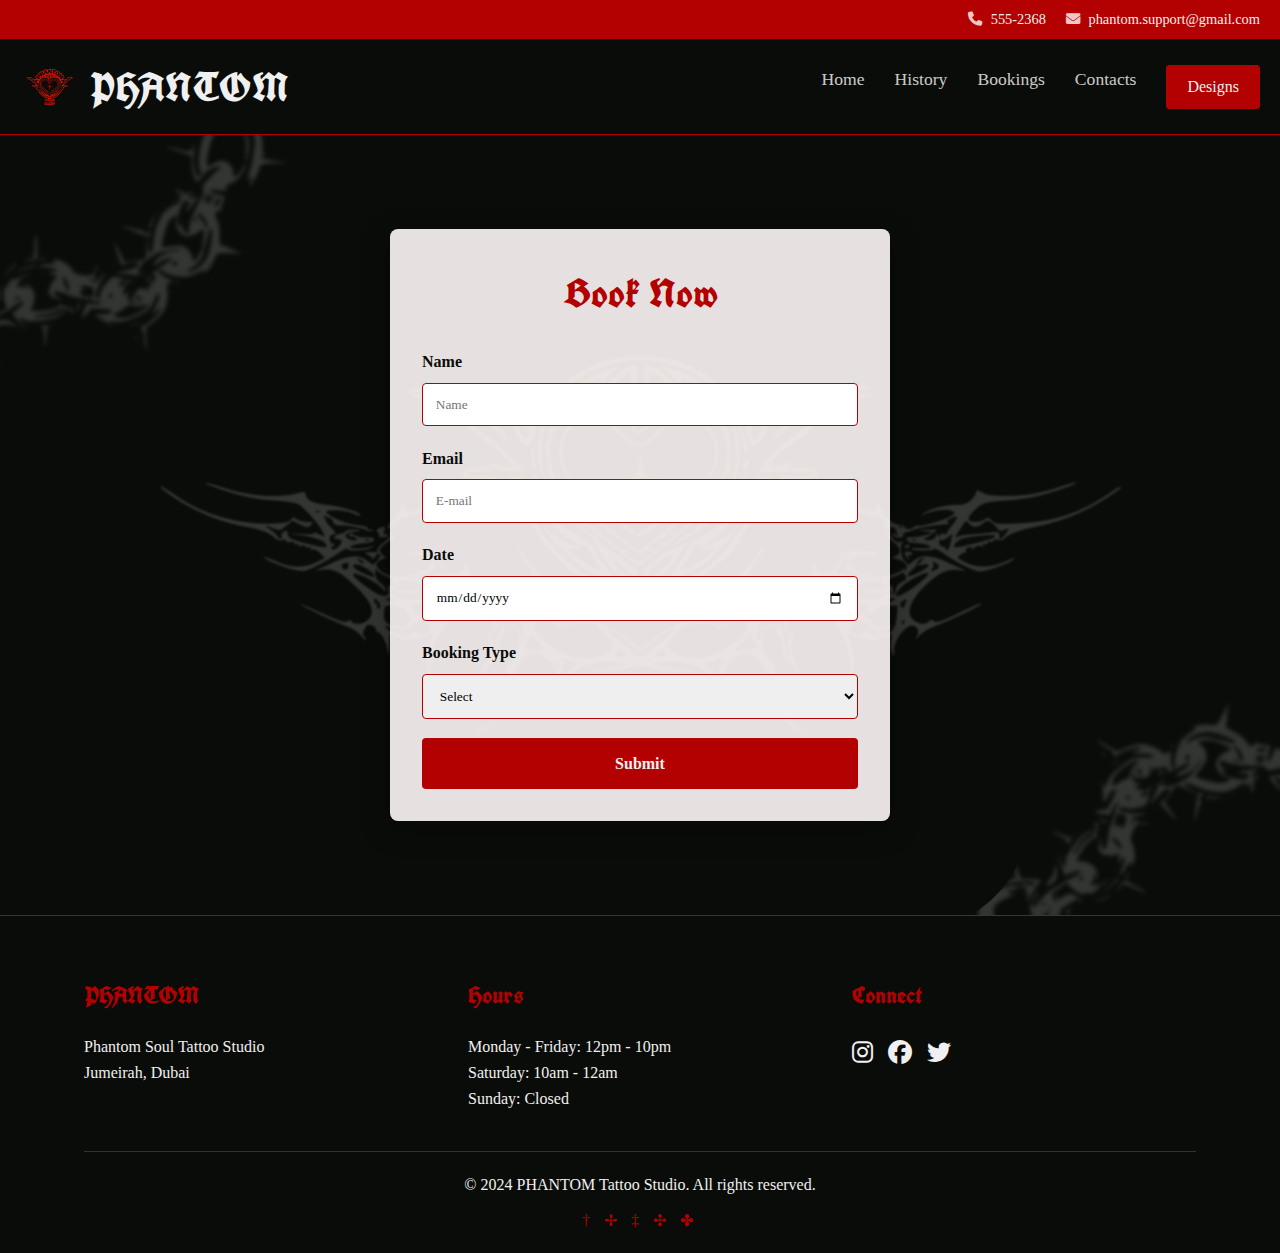
<file: bookings.html>
<!DOCTYPE html>
<html lang="en">

<head>
  <meta charset="UTF-8" />
  <meta http-equiv="X-UA-Compatible" content="IE=edge" />
  <meta name="viewport" content="width=device-width, initial-scale=1.0" />

  <!-- Fonts & Icons -->
  <link rel="preconnect" href="https://fonts.googleapis.com" />
  <link rel="preconnect" href="https://fonts.gstatic.com" crossorigin />
  <link
    href="https://fonts.googleapis.com/css2?family=Inter&family=UnifrakturCook:wght@700&display=swap"
    rel="stylesheet" />
  <link rel="stylesheet"
    href="https://cdnjs.cloudflare.com/ajax/libs/font-awesome/6.7.2/css/all.min.css"
    integrity="sha512-Evv84Mr4kqVGRNSgIGL/F/aIDqQb7xQ2vcrdIwxfjThSH8CSR7PBEakCr51Ck+w+/U6swU2Im1vVX0SVk9ABhg=="
    crossorigin="anonymous" referrerpolicy="no-referrer" />

  <!-- Styles -->
  <link rel="stylesheet" href="phantom.css" />
  <title>Booking Page</title>
</head>

<body class="bookings">
  <header class="header">
    <div class="top-bar">
      <div class="top-bar__content">
        <section class="phone">
          <i class="fa-solid fa-phone icon"></i>
          <span>555-2368</span>
        </section>
        <section class="email">
          <i class="fa-solid fa-envelope icon"></i>
          <span>phantom.support@gmail.com</span>
        </section>
      </div>
    </div>

    <div class="bottom-bar">
      <div class="bottom-bar__content">
        <a href="index.html" class="logo">
          <img class="logo__img" src="images\phantom.svg" alt="logo" />
          <span class="logo__text">PHANTOM</span>
        </a>

        <nav class="nav">
          <ul class="nav__list">
            <li class="nav__item"><a href="index.html" class="nav__link">Home</a></li>
            <li class="nav__item"><a href="history.html" class="nav__link">History</a></li>
            <li class="nav__item"><a href="bookings.html" class="nav__link">Bookings</a></li>
            <li class="nav__item"><a href="contact.html" class="nav__link">Contacts</a></li>
            <li class="nav__item"><a href="design.html" class="btn">Designs</a></li>
          </ul>
        </nav>

        <div class="hamburger">
          <div class="bar"></div>
          <div class="bar"></div>
          <div class="bar"></div>
        </div>
      </div>
    </div>
  </header>

  <div class="booking-page">
    <div class="booking-container">
      <h1>Book Now</h1>
      <form class="booking-form">
        <label for="name">Name</label>
        <input type="text" placeholder="Name" id="name" required />

        <label for="email">Email</label>
        <input type="email" placeholder="E-mail" id="email" required />

        <label for="date">Date</label>
        <input type="date" id="date" required />

        <label for="type">Booking Type</label>
        <select id="type" required>
          <option value="">Select</option>
          <option value="consult">Consultation</option>
          <option value="touchup">Touch up</option>
          <option value="touchup">Tattoo Session</option>
        </select>

        <button type="submit">Submit</button>
      </form>
    </div>
  </div>

  <footer class="footer">
          <div class="container">
              <div class="footer__content">
                  <div class="footer__section">
                      <h3>PHANTOM</h3>
                      <p>Phantom Soul Tattoo Studio<br>Jumeirah, Dubai</p>
                  </div>
                  <div class="footer__section">
                      <h3>Hours</h3>
                      <p>Monday - Friday: 12pm - 10pm<br>Saturday: 10am - 12am<br>Sunday: Closed</p>
                  </div>
                  <div class="footer__section">
                      <h3>Connect</h3>
                      <div class="social-links">
                          <a href="https://youtu.be/j_sxq7_JC98?si=MB3TY4XpnvDqC69j&t=14"><i class="fab fa-instagram"></i></a>
                          <a href="https://youtu.be/j_sxq7_JC98?si=MB3TY4XpnvDqC69j&t=14"><i class="fab fa-facebook"></i></a>
                          <a href="https://youtu.be/j_sxq7_JC98?si=MB3TY4XpnvDqC69j&t=14"><i class="fab fa-twitter"></i></a>
                      </div>
                  </div>
              </div>
              <div class="footer__bottom">
                  <p>&copy; 2024 PHANTOM Tattoo Studio. All rights reserved.</p>
                  <p class="footer-sigil">† ✢ ‡ ✣ ✤</p>
              </div>
          </div>
      </footer>

  <script src="phantom.js" defer></script>
</body>

</html>
</file>
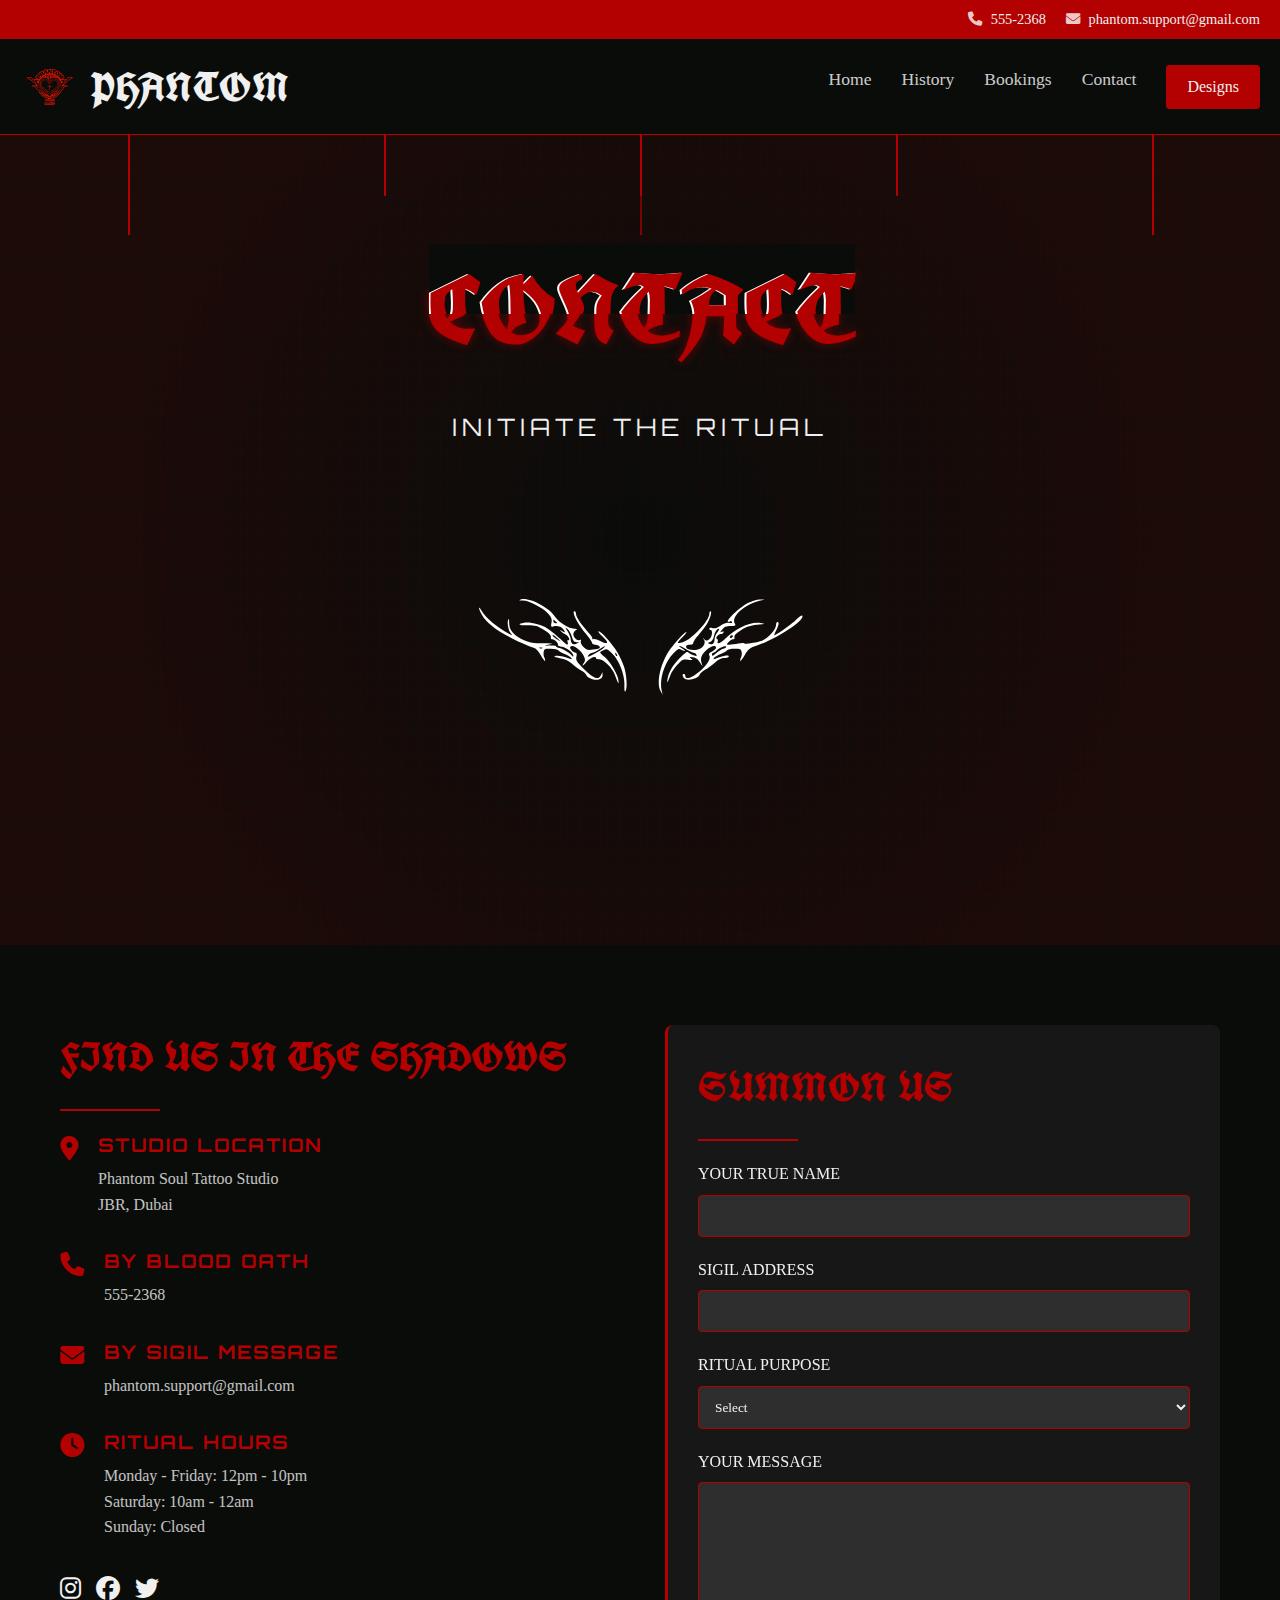
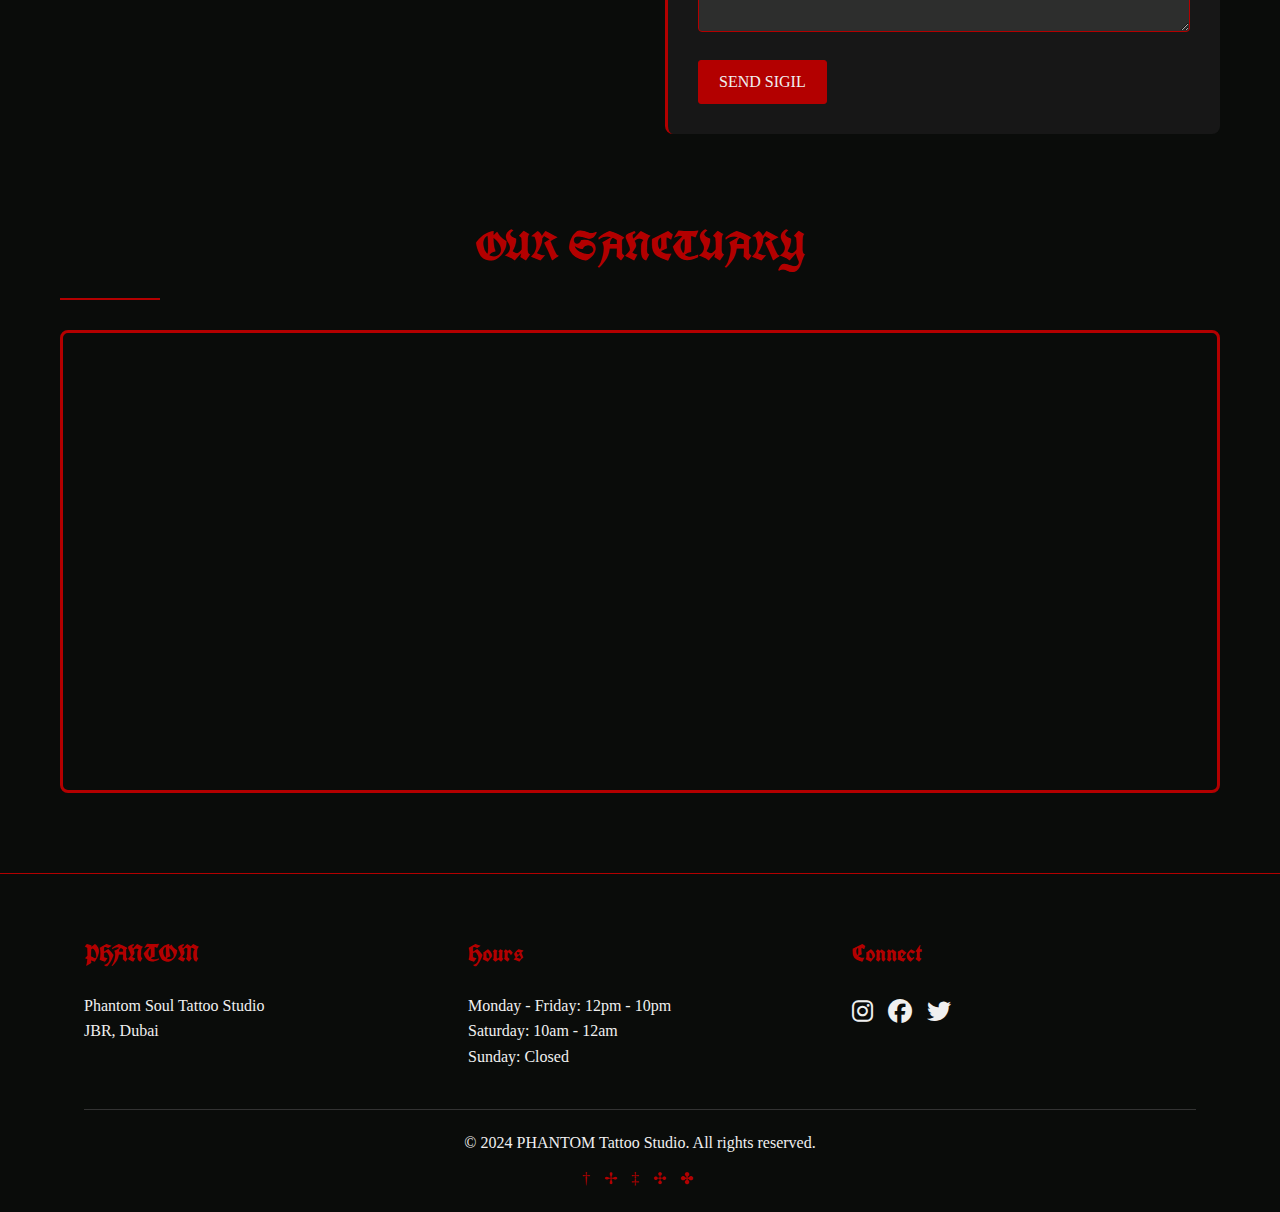
<file: contact.html>
<!DOCTYPE html>
<html lang="en">

<head>
  <meta charset="UTF-8" />
  <meta http-equiv="X-UA-Compatible" content="IE=edge" />
  <meta name="viewport" content="width=device-width, initial-scale=1.0" />

  <!-- Fonts & Icons -->
  <link rel="preconnect" href="https://fonts.googleapis.com" />
  <link rel="preconnect" href="https://fonts.gstatic.com" crossorigin />
  <link
    href="https://fonts.googleapis.com/css2?family=IM+Fell+English:ital@0;1&family=UnifrakturCook:wght@700&family=IM+Fell+English+SC&family=Orbitron:wght@400;700&display=swap"
    rel="stylesheet" />
  <link rel="stylesheet"
    href="https://cdnjs.cloudflare.com/ajax/libs/font-awesome/6.7.2/css/all.min.css"
    integrity="sha512-Evv84Mr4kqVGRNSgIGL/F/aIDqQb7xQ2vcrdIwxfjThSH8CSR7PBEakCr51Ck+w+/U6swU2Im1vVX0SVk9ABhg=="
    crossorigin="anonymous" referrerpolicy="no-referrer" />

  <!-- Styles -->
  <link rel="stylesheet" href="phantom.css" />
  <title>Contact Us | PHANTOM</title>
</head>

<body class="contact-page">
  <header class="header">
    <div class="top-bar">
      <div class="top-bar__content">
        <section class="phone">
          <i class="fa-solid fa-phone icon"></i>
          <span>555-2368</span>
        </section>
        <section class="email">
          <i class="fa-solid fa-envelope icon"></i>
          <span>phantom.support@gmail.com</span>
        </section>
      </div>
    </div>

    <div class="bottom-bar">
      <div class="bottom-bar__content">
        <a href="index.html" class="logo">
          <img class="logo__img" src="images\phantom.svg" alt="logo" />
          <span class="logo__text">PHANTOM</span>
        </a>

        <nav class="nav">
          <ul class="nav__list">
                <li class="nav__item"><a href="index.html" class="nav__link">Home</a></li>
                <li class="nav__item"><a href="history.html" class="nav__link">History</a></li>
                <li class="nav__item"><a href="bookings.html" class="nav__link">Bookings</a></li>
                <li class="nav__item"><a href="contact.html" class="nav__link">Contact</a></li>
                <li class="nav__item"><a href="design.html" class="btn">Designs</a></li>
          </ul>
        </nav>

        <div class="hamburger">
          <div class="bar"></div>
          <div class="bar"></div>
          <div class="bar"></div>
        </div>
      </div>
    </div>
  </header>

  <main>
    <!-- Contact Hero Section -->
    <section class="contact-hero">
      <div class="blood-overlay"></div>
      <div class="blood-drips">
        <div class="drip"></div>
        <div class="drip"></div>
        <div class="drip"></div>
        <div class="drip"></div>
        <div class="drip"></div>
      </div>
      <div class="glitch-container">
        <div class="glitch-text" data-text="CONTACT">CONTACT</div>
        <div class="glitch-effect"></div>
        <div class="glitch-line"></div>
      </div>
      <div class="hero-content">
        <p class="subtitle">INITIATE THE RITUAL</p>
        <div class="sigil-animation"></div>
      </div>
      <div class="cyber-grid-overlay"></div>
    </section>

    <!-- Contact Content Section -->
    <section class="contact-section">
      <div class="contact-container">
        <div class="contact-info">
          <h2>FIND US IN THE SHADOWS</h2>
          <div class="sigil-divider"></div>
          
          <div class="info-item">
            <i class="fas fa-map-marker-alt"></i>
            <div>
              <h3>STUDIO LOCATION</h3>
              <p>Phantom Soul Tattoo Studio<br>JBR, Dubai</p>
            </div>
          </div>
          
          <div class="info-item">
            <i class="fas fa-phone"></i>
            <div>
              <h3>BY BLOOD OATH</h3>
              <p>555-2368</p>
            </div>
          </div>
          
          <div class="info-item">
            <i class="fas fa-envelope"></i>
            <div>
              <h3>BY SIGIL MESSAGE</h3>
              <p>phantom.support@gmail.com</p>
            </div>
          </div>
          
          <div class="info-item">
            <i class="fas fa-clock"></i>
            <div>
              <h3>RITUAL HOURS</h3>
              <p>Monday - Friday: 12pm - 10pm<br>
                 Saturday: 10am - 12am<br>
                 Sunday: Closed</p>
            </div>
          </div>
          
          <div class="social-links">
            <a href="https://youtu.be/j_sxq7_JC98?si=MB3TY4XpnvDqC69j&t=14"><i class="fab fa-instagram"></i></a>
            <a href="https://youtu.be/j_sxq7_JC98?si=MB3TY4XpnvDqC69j&t=14"><i class="fab fa-facebook"></i></a>
            <a href="https://youtu.be/j_sxq7_JC98?si=MB3TY4XpnvDqC69j&t=14"><i class="fab fa-twitter"></i></a>
          </div>
        </div>
        
        <div class="contact-form">
          <h2>SUMMON US</h2>
          <div class="sigil-divider"></div>
          <form>
            <div class="form-group">
              <label for="name">YOUR TRUE NAME</label>
              <input type="text" id="name" required>
            </div>
            
            <div class="form-group">
              <label for="email">SIGIL ADDRESS</label>
              <input type="email" id="email" required>
            </div>
            
            <div class="form-group">
              <label for="subject">RITUAL PURPOSE</label>
              <select id="subject" required>
                <option value="">Select</option>
                <option value="consult">Consultation</option>
                <option value="touchup">Touch up</option>
                <option value="tattoo">Tattoo Session</option>
                <option value="other">Other Inquiry</option>
              </select>
            </div>
            
            <div class="form-group">
              <label for="message">YOUR MESSAGE</label>
              <textarea id="message" rows="5" required></textarea>
            </div>
            
            <button type="submit" class="btn">SEND SIGIL</button>
          </form>
        </div>
      </div>
    </section>
    
    <!-- Map Section -->
    <section class="map-section">
      <div class="map-container">
        <h2>OUR SANCTUARY</h2>
        <div class="sigil-divider"></div>
        <div class="map-wrapper">
          <!-- Embedded Google Map -->
          <iframe src="https://www.google.com/maps/embed?pb=!1m18!1m12!1m3!1d3608.963258880921!2d55.13899731501099!3d25.23575898387889!2m3!1f0!2f0!3f0!3m2!1i1024!2i768!4f13.1!3m3!1m2!1s0x3e5f43348a67e24b%3A0xff45e502e1ceb7e2!2sJBR%2C%20Dubai!5e0!3m2!1sen!2sae!4v1620000000000!5m2!1sen!2sae" 
                  width="100%" 
                  height="450" 
                  style="border:0;" 
                  allowfullscreen="" 
                  loading="lazy"></iframe>
        </div>
      </div>
    </section>
  </main>

  <footer class="footer">
    <div class="container">
      <div class="footer__content">
        <div class="footer__section">
          <h3>PHANTOM</h3>
          <p>Phantom Soul Tattoo Studio<br>JBR, Dubai</p>
        </div>
        <div class="footer__section">
          <h3>Hours</h3>
          <p>Monday - Friday: 12pm - 10pm<br>Saturday: 10am - 12am<br>Sunday: Closed</p>
        </div>
        <div class="footer__section">
          <h3>Connect</h3>
          <div class="social-links">
            <a href="https://youtu.be/j_sxq7_JC98?si=MB3TY4XpnvDqC69j&t=14"><i class="fab fa-instagram"></i></a>
            <a href="https://youtu.be/j_sxq7_JC98?si=MB3TY4XpnvDqC69j&t=14"><i class="fab fa-facebook"></i></a>
            <a href="https://youtu.be/j_sxq7_JC98?si=MB3TY4XpnvDqC69j&t=14"><i class="fab fa-twitter"></i></a>
          </div>
        </div>
      </div>
      <div class="footer__bottom">
        <p>&copy; 2024 PHANTOM Tattoo Studio. All rights reserved.</p>
        <p class="footer-sigil">† ✢ ‡ ✣ ✤</p>
      </div>
    </div>
  </footer>

  <script src="phantom.js" defer></script>
</body>

</html>
</file>
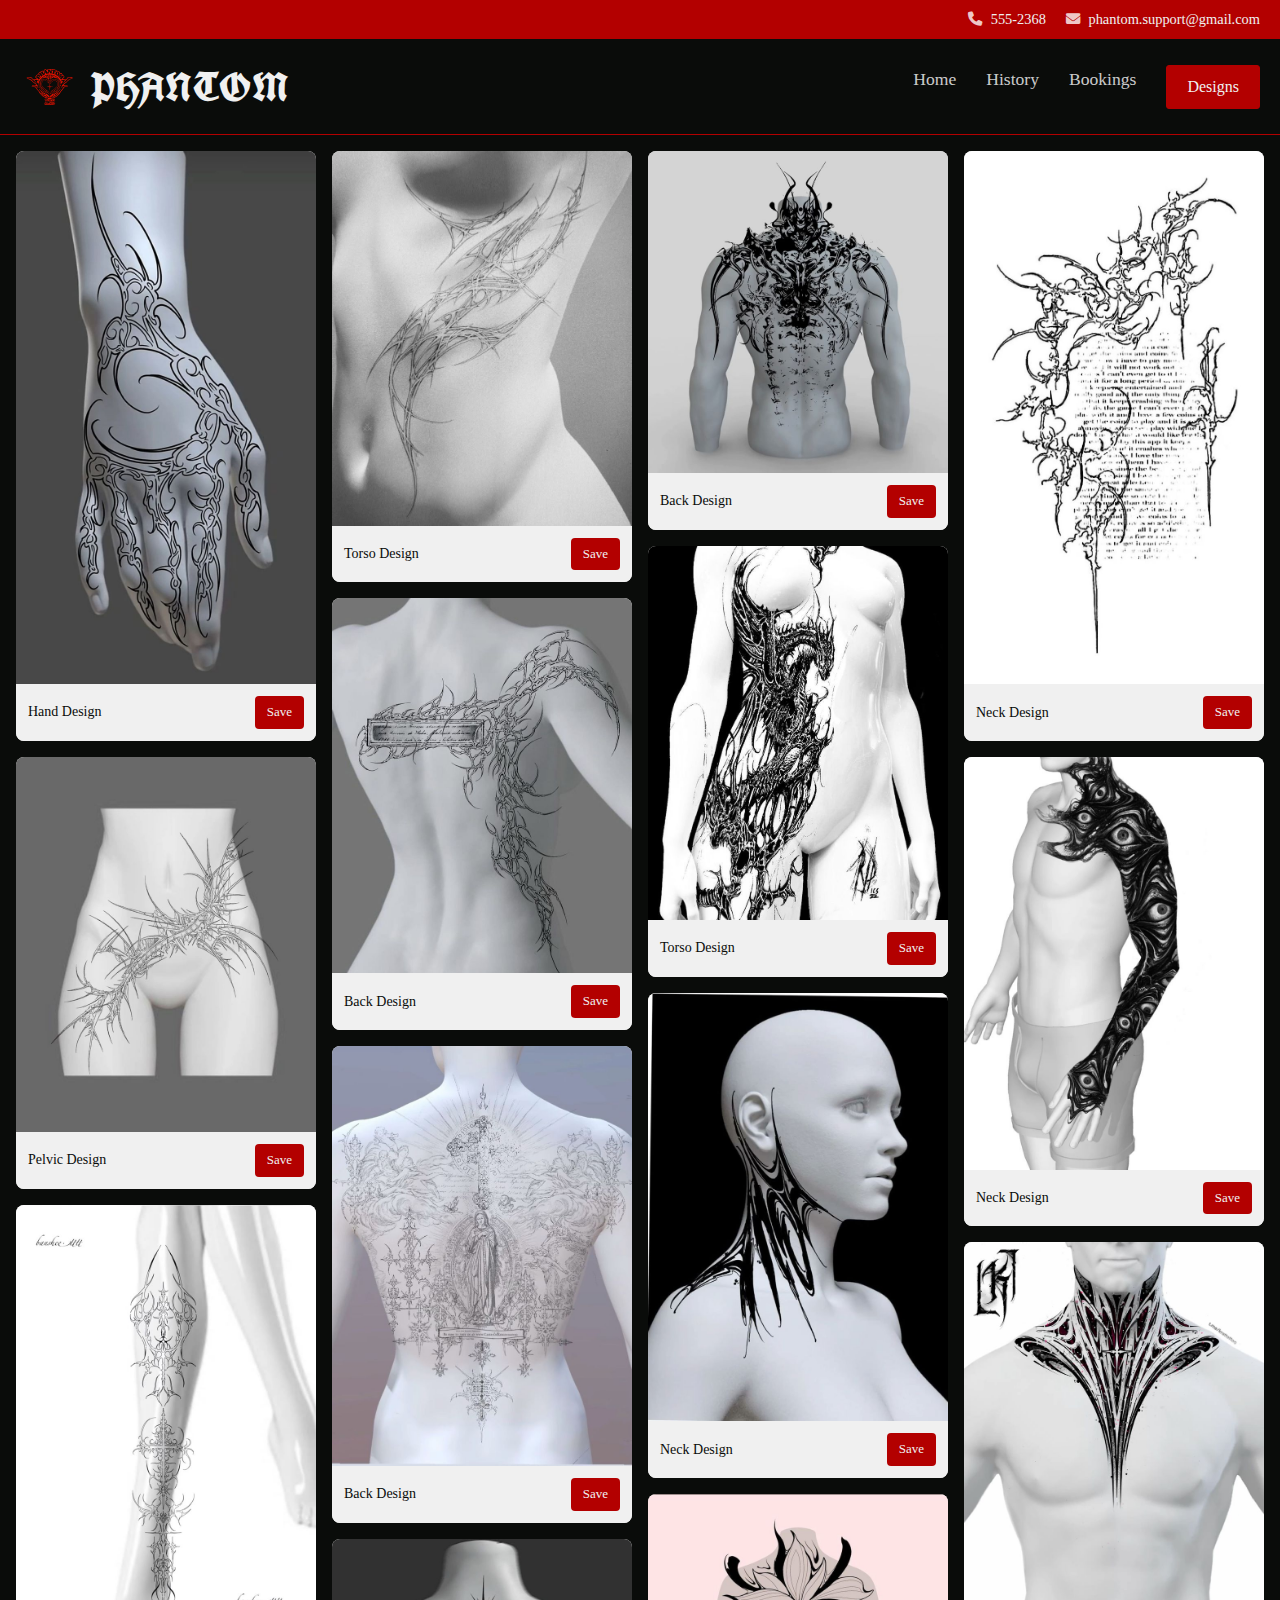
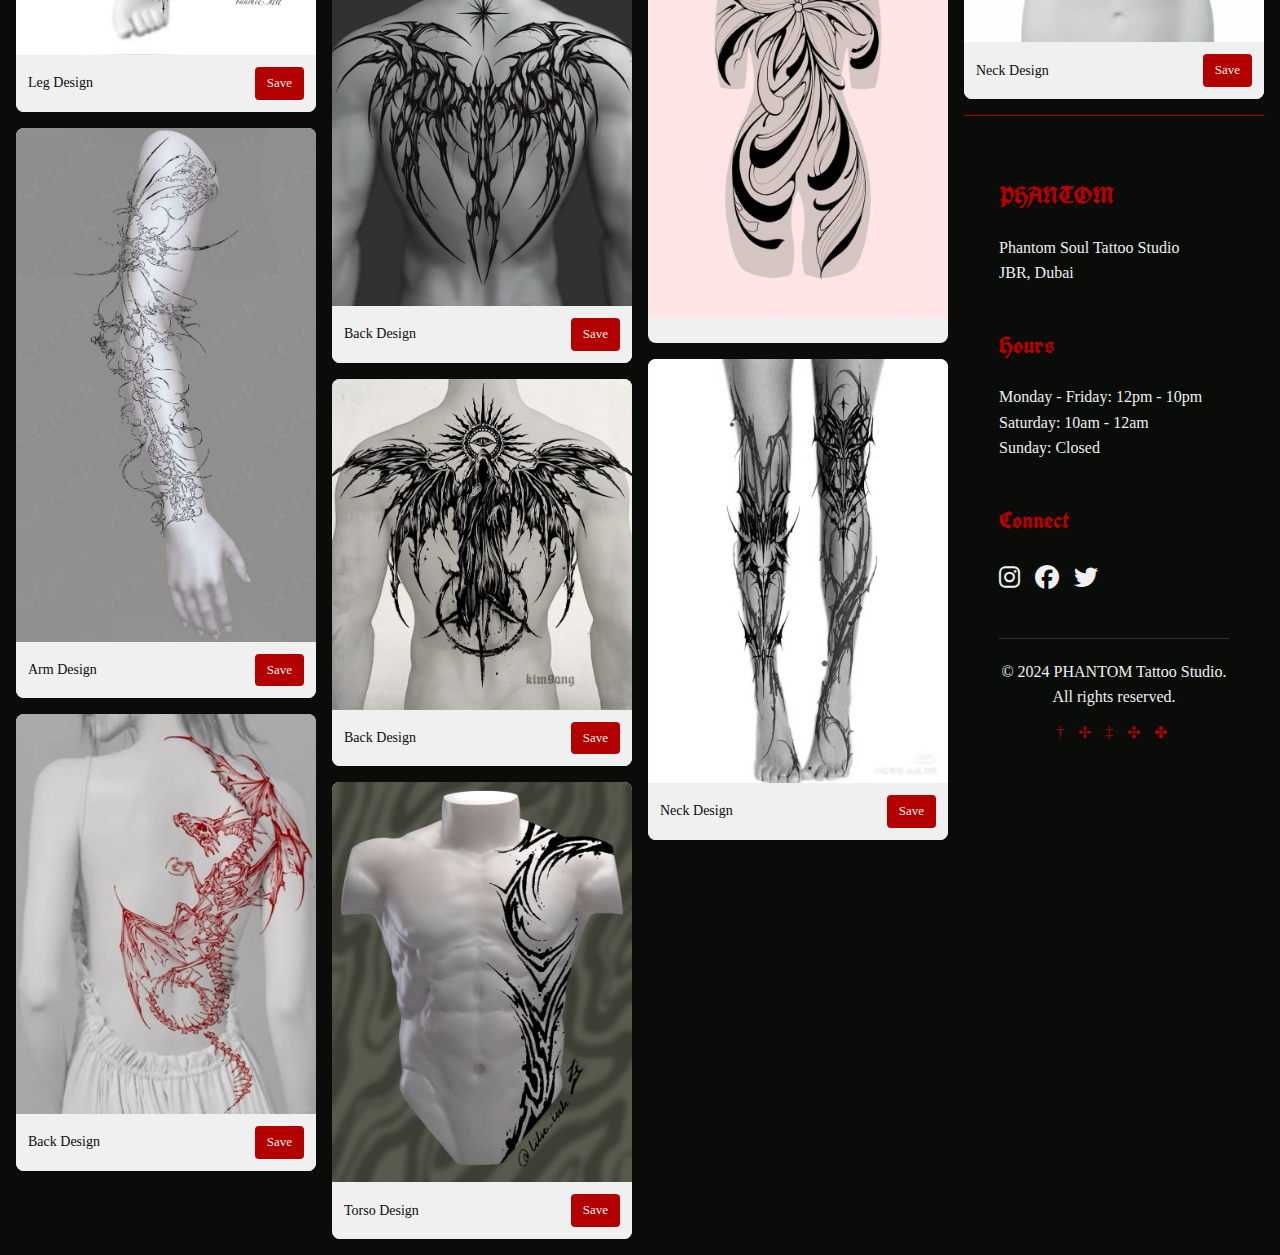
<file: design.html>
<!DOCTYPE html>
<html lang="en">

<head>
  <meta charset="UTF-8">
  <meta http-equiv="X-UA-Compatible" content="IE=edge">
  <meta name="viewport" content="width=device-width, initial-scale=1.0">

  <!-- Fonts and Icons -->
  <link rel="preconnect" href="https://fonts.googleapis.com">
  <link rel="preconnect" href="https://fonts.gstatic.com" crossorigin>
  <link
    href="https://fonts.googleapis.com/css2?family=Inter:ital,opsz,wght@0,14..32,100..900;1,14..32,100..900&family=UnifrakturCook:wght@700&display=swap"
    rel="stylesheet">
  <link rel="stylesheet" href="https://cdnjs.cloudflare.com/ajax/libs/font-awesome/6.7.2/css/all.min.css"
    integrity="sha512-Evv84Mr4kqVGRNSgIGL/F/aIDqQb7xQ2vcrdIwxfjThSH8CSR7PBEakCr51Ck+w+/U6swU2Im1vVX0SVk9ABhg=="
    crossorigin="anonymous" referrerpolicy="no-referrer" />

  <!-- Your Custom CSS -->
  <link rel="stylesheet"
    href="phantom.css">

  <!-- Custom JavaScript -->
  <script defer src="phantom.js"></script>

  <title>DESIGNS PAGE</title>
</head>

<body>

  <!-- Header Navigation -->
  <header class="header">
    <div class="top-bar">
      <div class="top-bar__content">
        <section class="phone">
          <i class="fa-solid fa-phone icon"></i>
          <span>555-2368</span>
        </section>
        <section class="email">
          <i class="fa-solid fa-envelope icon"></i>
          <span>phantom.support@gmail.com</span>
        </section>
      </div>
    </div>

    <div class="bottom-bar">
      <div class="bottom-bar__content">
        <a href="index.html" class="logo">
          <img class="logo__img" src="images\phantom.svg" alt="logo">
          <span class="logo__text">PHANTOM</span>
        </a>

        <nav class="nav">
          <ul class="nav__list">
            <li class="nav__item"><a href="index.html" class="nav__link">Home</a></li>
            <li class="nav__item"><a href="history.html" class="nav__link">History</a></li>
            <li class="nav__item"><a href="bookings.html" class="nav__link">Bookings</a></li>
            <li class="nav__item"><a href="design.html" class="btn">Designs</a></li>
          </ul>
        </nav>

        <div class="hamburger">
          <div class="bar"></div>
          <div class="bar"></div>
          <div class="bar"></div>
        </div>
      </div>
    </div>
  </header>

  <div class="grid-container">
        <!-- Image cards will be added here -->
        <div class="card">
            <img src="images\t1.jpg" alt="Sesto Elemento" onclick="openModal(this)">
            <div class="card-footer">
                <span>Hand Design</span>
                <button>Save</button>
            </div>
        </div>
        
        <div class="card">
            <img src="images\t2.jpg" alt="Thorns" onclick="openModal(this)">
            <div class="card-footer">
                <span>Pelvic Design</span>
                <button>Save</button>
            </div>
        </div>
        
        <div class="card">
            <img src="images\t3.jpg" alt="Divine Cross" onclick="openModal(this)">
            <div class="card-footer">
                <span>Leg Design</span>
                <button>Save</button>
            </div>
        </div>
        
        <div class="card">
            <img src="images\t4.jpg" alt="Misty" onclick="openModal(this)">
            <div class="card-footer">
                <span>Arm Design</span>
                <button>Save</button>
            </div>
        </div>
        
        <div class="card">
            <img src="images\t5.jpg" alt="Crimson Dragon" onclick="openModal(this)">
            <div class="card-footer">
                <span>Back Design</span>
                <button>Save</button>
            </div>
        </div>
        
        <div class="card">
            <img src="images\t6.jpg" alt="Fine Line" onclick="openModal(this)">
            <div class="card-footer">
                <span>Torso Design</span>
                <button>Save</button>
            </div>
        </div>
        
        <div class="card">
            <img src="images\t7.jpg" alt="Verses" onclick="openModal(this)">
            <div class="card-footer">
                <span>Back Design</span>
                <button>Save</button>
            </div>
        </div>
        
        <div class="card">
            <img src="images\t8.jpg" alt="Cathedral" onclick="openModal(this)">
            <div class="card-footer">
                <span>Back Design</span>
                <button>Save</button>
            </div>
        </div>
        
        <div class="card">
            <img src="images\t9.jpg" alt="Lucifer's Wings" onclick="openModal(this)">
            <div class="card-footer">
                <span>Back Design</span>
                <button>Save</button>
            </div>
        </div>

        <div class="card">
            <img src="images\t10.jpg" alt="Thanatos" onclick="openModal(this)">
            <div class="card-footer">
                <span>Back Design</span>
                <button>Save</button>
            </div>
        </div>

        <div class="card">
            <img src="images\t11.jpg" alt="Warrior's Mark" onclick="openModal(this)">
            <div class="card-footer">
                <span>Torso Design</span>
                <button>Save</button>
            </div>
        </div>

        <div class="card">
            <img src="images\t12.jpg" alt="Blood Eagle" onclick="openModal(this)">
            <div class="card-footer">
                <span>Back Design</span>
                <button>Save</button>
            </div>
        </div>

        <div class="card">
            <img src="images\t13.jpg" alt="Drachen" onclick="openModal(this)">
            <div class="card-footer">
                <span>Torso Design</span>
                <button>Save</button>
            </div>
        </div>

        <div class="card">
            <img src="images\t14.jpg" alt="Webs" onclick="openModal(this)">
            <div class="card-footer">
                <span>Neck Design</span>
                <button>Save</button>
            </div>
        </div>        

        <div class="card">
            <img src="images\t15.jpg" alt="Garden of Eden" onclick="openModal(this)">
            <div class="Back Design">
                <span>Neck Design</span>
                <button>Save</button>
            </div>
        </div>
        
        <div class="card">
            <img src="images\t16.jpg" alt="" onclick="openModal(this)">
            <div class="card-footer">
                <span>Neck Design</span>
                <button>Save</button>
            </div>
        </div>
        
        <div class="card">
            <img src="images\t17.jpg" alt="Webs" onclick="openModal(this)">
            <div class="card-footer">
                <span>Neck Design</span>
                <button>Save</button>
            </div>
        </div>

        <div class="card">
            <img src="images\t18.jpg" alt="Webs" onclick="openModal(this)">
            <div class="card-footer">
                <span>Neck Design</span>
                <button>Save</button>
            </div>
        </div>
        
        <div class="card">
            <img src="images\t19.jpg" alt="Webs" onclick="openModal(this)">
            <div class="card-footer">
                <span>Neck Design</span>
                <button>Save</button>
            </div>
        </div>

    <!-- Modal for enlarged image -->
    <div id="imageModal" class="modal">
        <span class="close" onclick="closeModal()">&times;</span>
        <img class="modal-content" id="modalImage">
        <div id="caption"></div>
    </div>

    <footer class="footer">
        <div class="container">
            <div class="footer__content">
                <div class="footer__section">
                    <h3>PHANTOM</h3>
                    <p>Phantom Soul Tattoo Studio<br>JBR, Dubai</p>
                </div>
                <div class="footer__section">
                    <h3>Hours</h3>
                    <p>Monday - Friday: 12pm - 10pm<br>Saturday: 10am - 12am<br>Sunday: Closed</p>
                </div>
                <div class="footer__section">
                    <h3>Connect</h3>
                    <div class="social-links">
                        <a href="https://youtu.be/j_sxq7_JC98?si=MB3TY4XpnvDqC69j&t=14"><i class="fab fa-instagram"></i></a>
                        <a href="https://youtu.be/j_sxq7_JC98?si=MB3TY4XpnvDqC69j&t=14"><i class="fab fa-facebook"></i></a>
                        <a href="https://youtu.be/j_sxq7_JC98?si=MB3TY4XpnvDqC69j&t=14"><i class="fab fa-twitter"></i></a>
                    </div>
                </div>
            </div>
            <div class="footer__bottom">
                <p>&copy; 2024 PHANTOM Tattoo Studio. All rights reserved.</p>
                <p class="footer-sigil">† ✢ ‡ ✣ ✤</p>
            </div>
        </div>
    </footer>

</body>

</html>
</file>
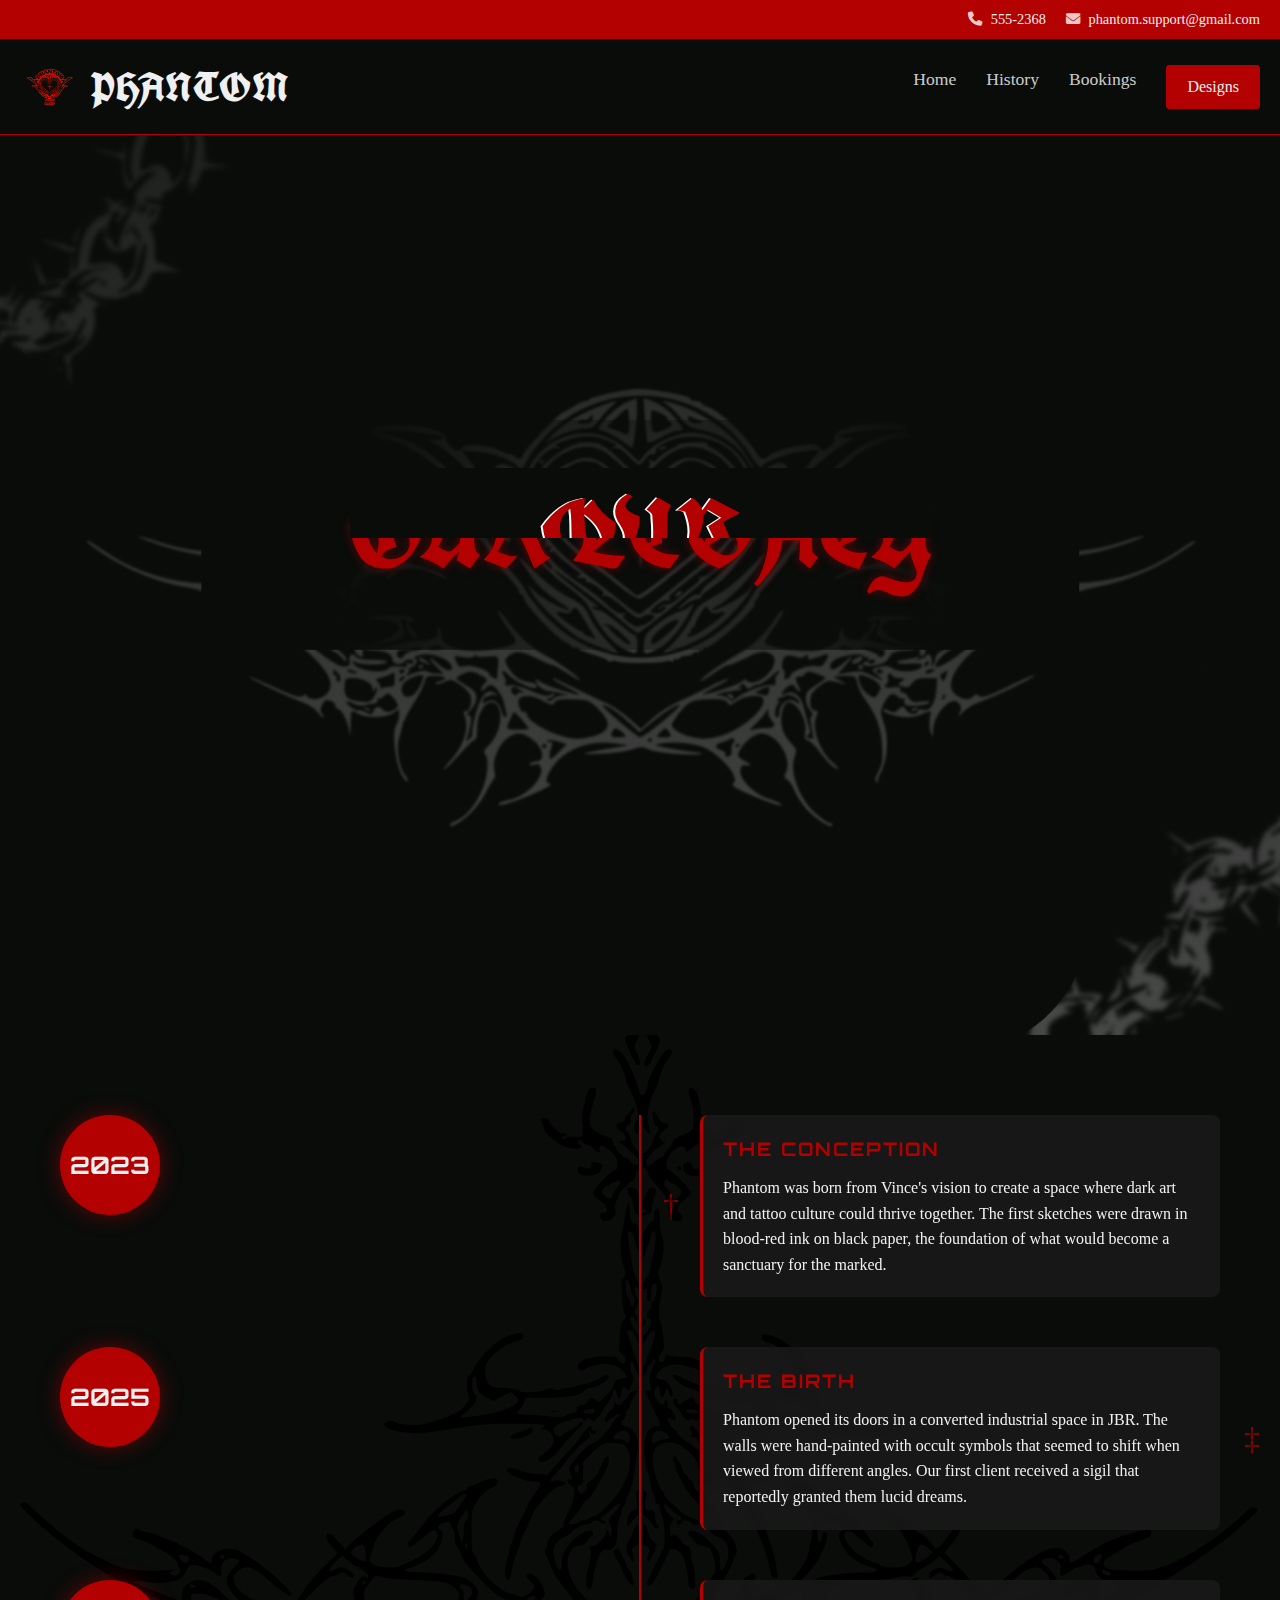
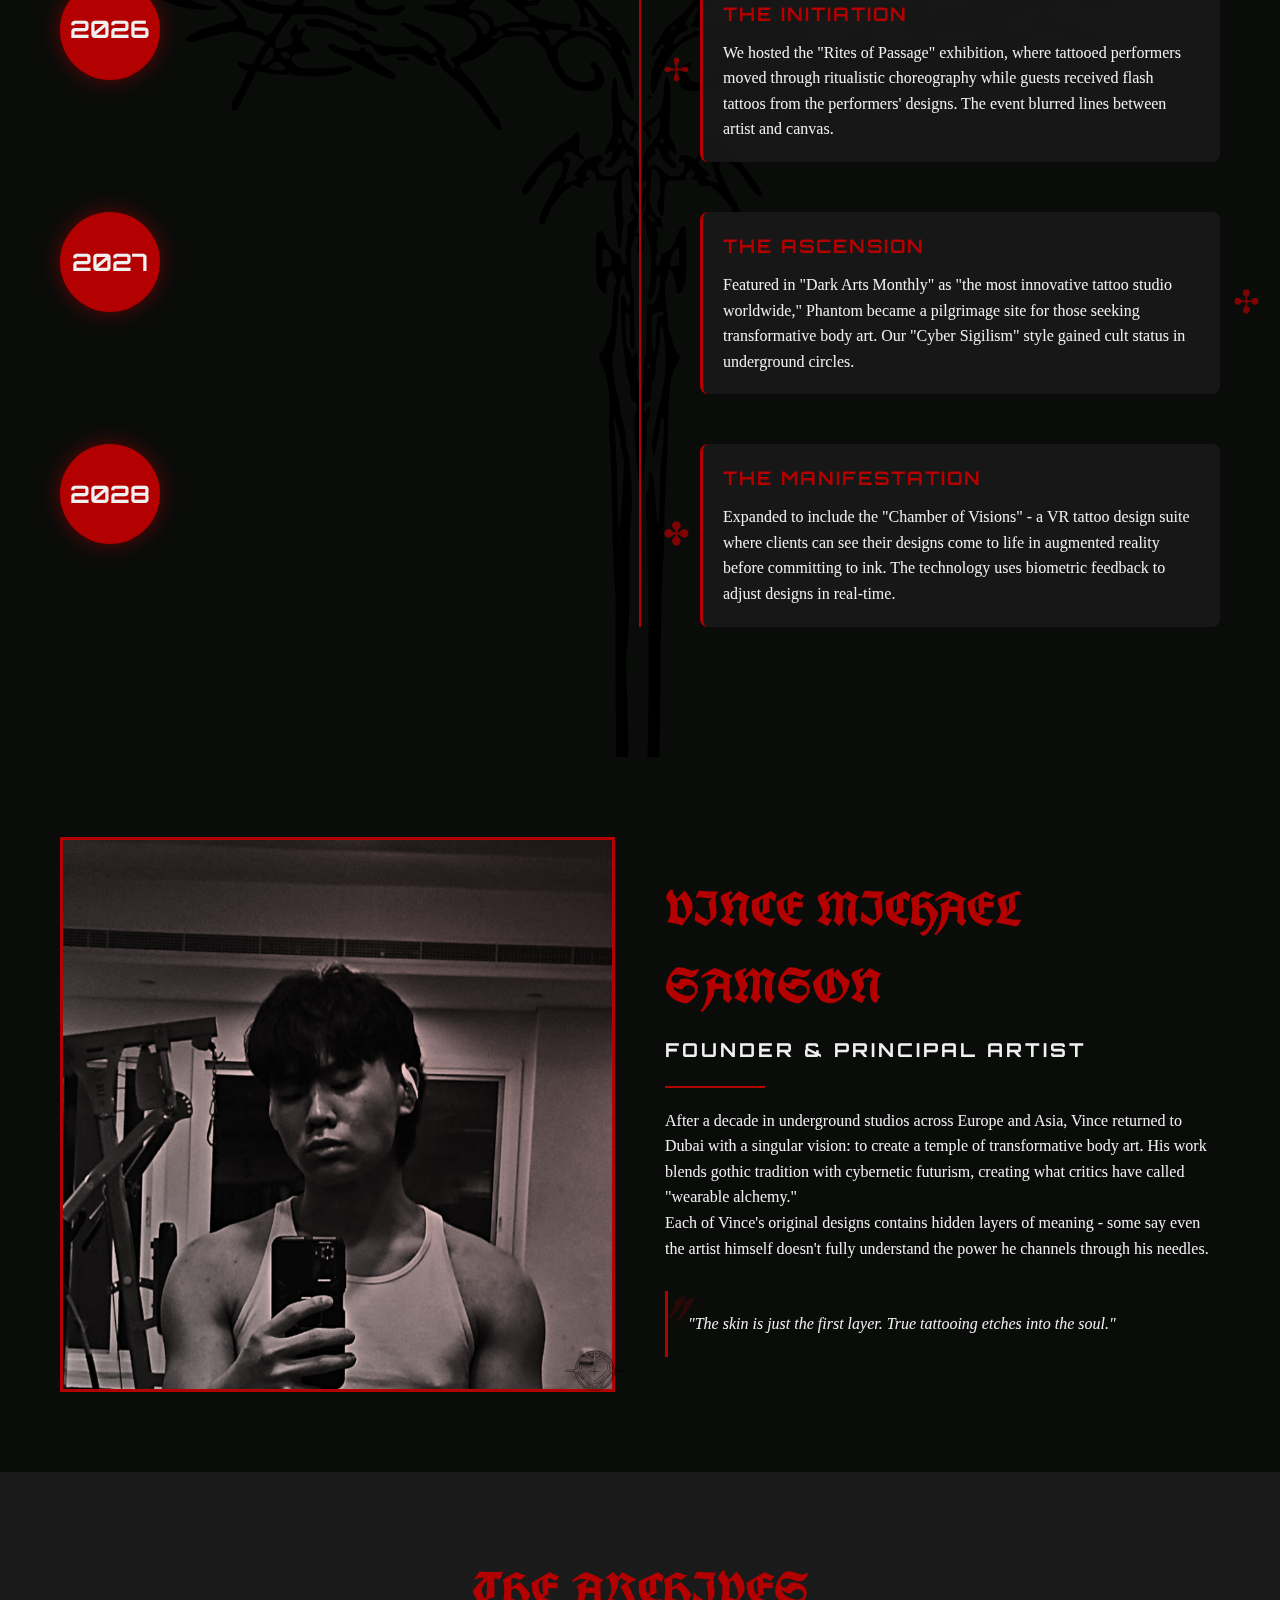
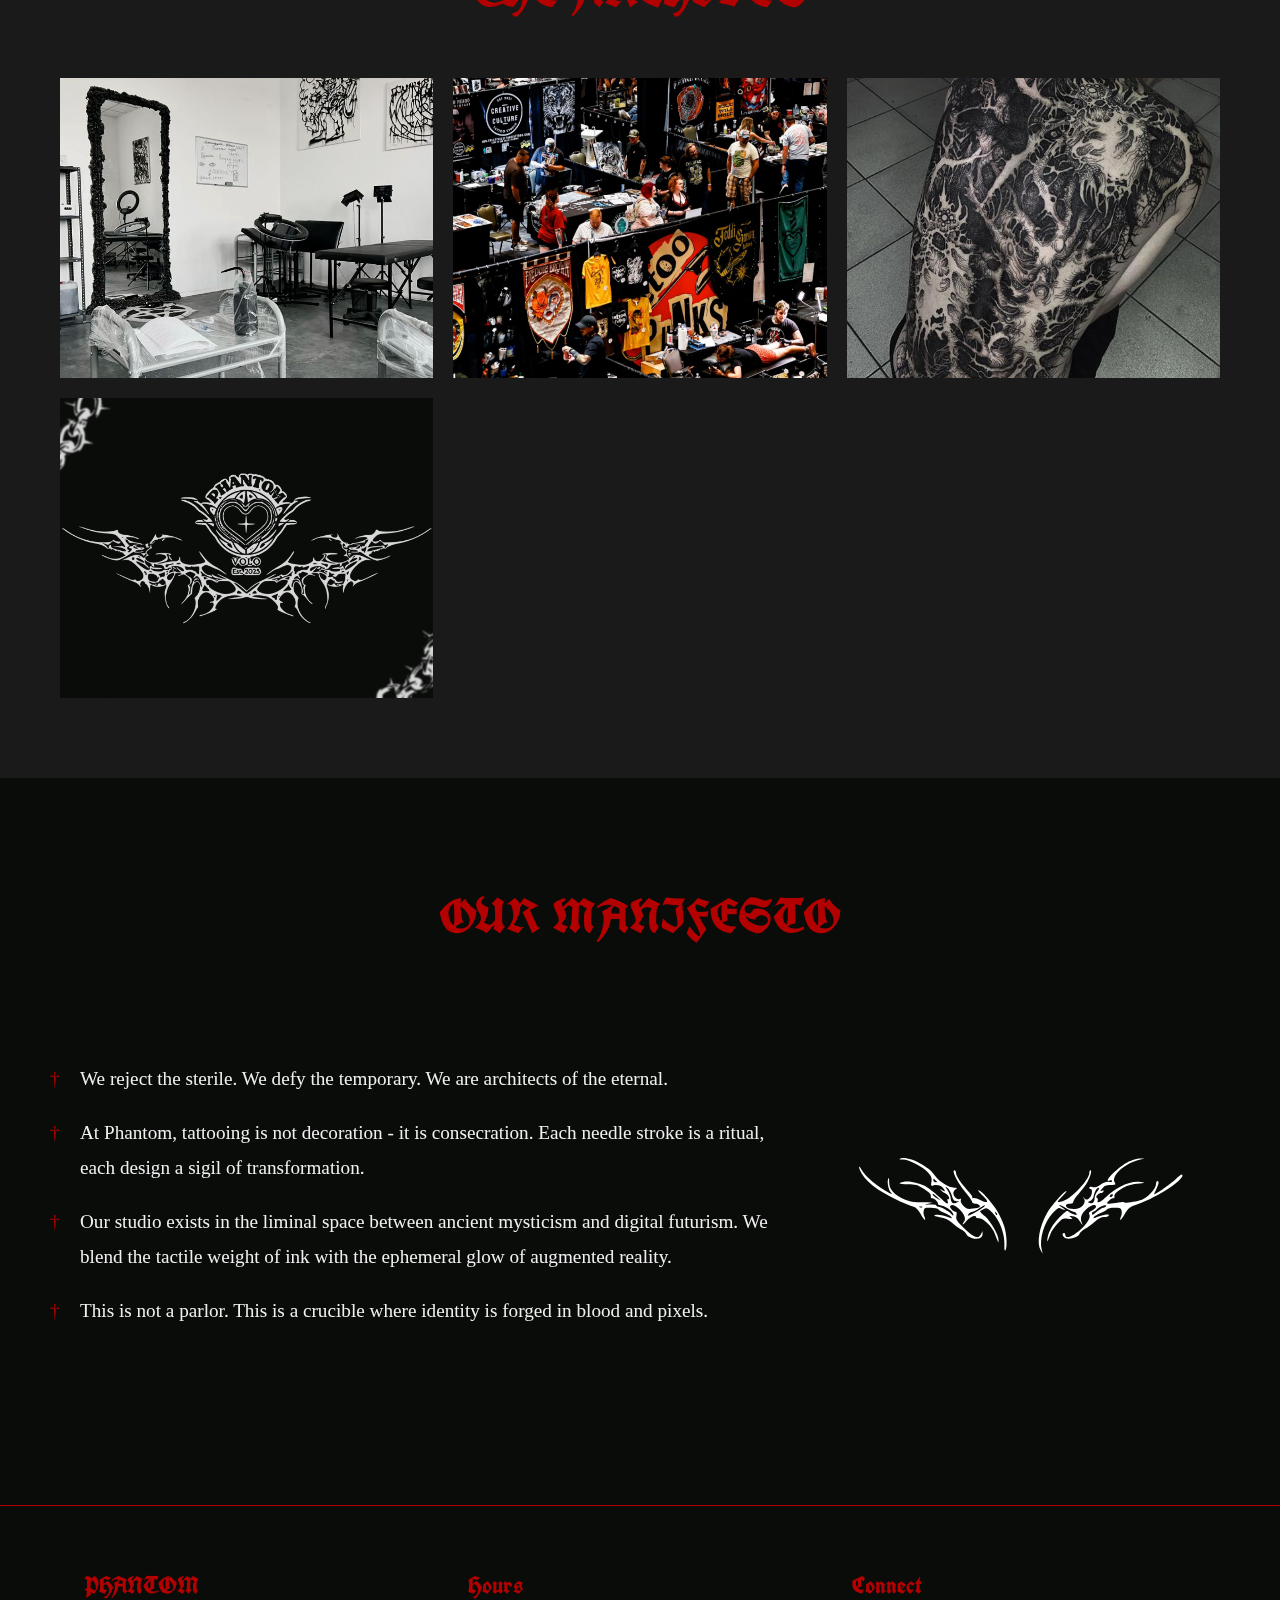
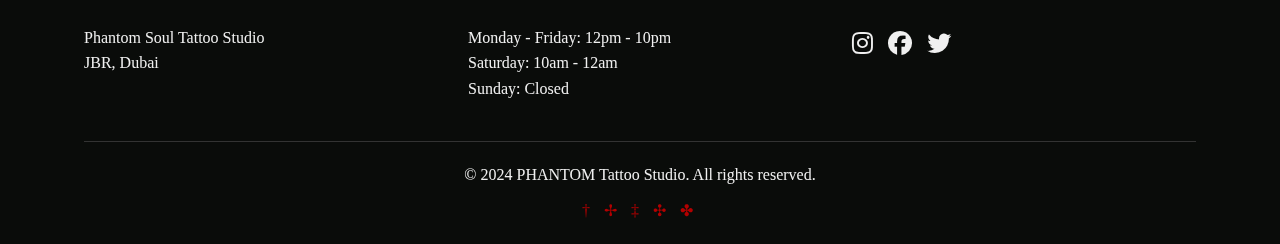
<file: history.html>
<!DOCTYPE html>
<html lang="en">

<head>
    <meta charset="UTF-8">
    <meta http-equiv="X-UA-Compatible" content="IE=edge">
    <meta name="viewport" content="width=device-width, initial-scale=1.0">
    <title>Phantom | Our Dark Legacy</title>

    <!-- Fonts and Icons -->
    <link rel="preconnect" href="https://fonts.googleapis.com">
    <link rel="preconnect" href="https://fonts.gstatic.com" crossorigin>
    <link href="https://fonts.googleapis.com/css2?family=IM+Fell+English:ital@0;1&family=UnifrakturCook:wght@700&family=IM+Fell+English+SC&family=Orbitron:wght@400;700&display=swap" rel="stylesheet">
    <link rel="stylesheet" href="https://cdnjs.cloudflare.com/ajax/libs/font-awesome/6.7.2/css/all.min.css">

    <!-- Styles -->
    <link rel="stylesheet" href="phantom.css">
    
    <!-- JavaScript -->
    <script defer src="phantom.js"></script>
</head>

<body class="history-page">
    <header class="header">
        <div class="top-bar">
            <div class="top-bar__content">
                <section class="phone">
                    <i class="fa-solid fa-phone icon"></i>
                    <span>555-2368</span>
                </section>
                <section class="email">
                    <i class="fa-solid fa-envelope icon"></i>
                    <span>phantom.support@gmail.com</span>
                </section>
            </div>
        </div>

        <div class="bottom-bar">
            <div class="bottom-bar__content">
                <a href="index.html" class="logo">
                    <img class="logo__img" src="images/phantom.svg" alt="logo">
                    <span class="logo__text">PHANTOM</span>
                </a>

                <nav class="nav">
                    <ul class="nav__list">
                        <li class="nav__item"><a href="index.html" class="nav__link">Home</a></li>
                        <li class="nav__item"><a href="history.html" class="nav__link">History</a></li>
                        <li class="nav__item"><a href="bookings.html" class="nav__link">Bookings</a></li>
                        <li class="nav__item"><a href="design.html" class="btn">Designs</a></li>
                    </ul>
                </nav>

                <div class="hamburger">
                    <div class="bar"></div>
                    <div class="bar"></div>
                    <div class="bar"></div>
                </div>
            </div>
        </div>
    </header>

    <main>
        <!-- Hero Section with Glitch Effect -->
        <section class="history-hero">
            <div class="glitch-container">
                <div class="glitch-text" data-text="OUR LEGACY">OUR LEGACY</div>
                <div class="glitch-effect"></div>
                <div class="glitch-line"></div>
            </div>
            <div class="scroll-down">
                <span>SCROLL TO UNVEIL</span>
                <div class="scroll-line"></div>
            </div>
        </section>

        <!-- Timeline with Cyber Sigil Elements -->
        <section class="sigil-timeline">
            <div class="sigil-container">
                <div class="sigil-line"></div>
                
                <div class="timeline-item">
                    <div class="timeline-year">2023</div>
                    <div class="timeline-content">
                        <h3>THE CONCEPTION</h3>
                        <p>Phantom was born from Vince's vision to create a space where dark art and tattoo culture could thrive together. The first sketches were drawn in blood-red ink on black paper, the foundation of what would become a sanctuary for the marked.</p>
                        <div class="sigil-mark">†</div>
                    </div>
                </div>
                
                <div class="timeline-item">
                    <div class="timeline-year">2025</div>
                    <div class="timeline-content">
                        <h3>THE BIRTH</h3>
                        <p>Phantom opened its doors in a converted industrial space in JBR. The walls were hand-painted with occult symbols that seemed to shift when viewed from different angles. Our first client received a sigil that reportedly granted them lucid dreams.</p>
                        <div class="sigil-mark">‡</div>
                    </div>
                </div>
                
                <div class="timeline-item">
                    <div class="timeline-year">2026</div>
                    <div class="timeline-content">
                        <h3>THE INITIATION</h3>
                        <p>We hosted the "Rites of Passage" exhibition, where tattooed performers moved through ritualistic choreography while guests received flash tattoos from the performers' designs. The event blurred lines between artist and canvas.</p>
                        <div class="sigil-mark">✢</div>
                    </div>
                </div>
                
                <div class="timeline-item">
                    <div class="timeline-year">2027</div>
                    <div class="timeline-content">
                        <h3>THE ASCENSION</h3>
                        <p>Featured in "Dark Arts Monthly" as "the most innovative tattoo studio worldwide," Phantom became a pilgrimage site for those seeking transformative body art. Our "Cyber Sigilism" style gained cult status in underground circles.</p>
                        <div class="sigil-mark">✣</div>
                    </div>
                </div>
                
                <div class="timeline-item">
                    <div class="timeline-year">2028</div>
                    <div class="timeline-content">
                        <h3>THE MANIFESTATION</h3>
                        <p>Expanded to include the "Chamber of Visions" - a VR tattoo design suite where clients can see their designs come to life in augmented reality before committing to ink. The technology uses biometric feedback to adjust designs in real-time.</p>
                        <div class="sigil-mark">✤</div>
                    </div>
                </div>
            </div>
        </section>

        <!-- Founder Section with Hover Effect -->
        <section class="founder-section">
            <div class="founder-container">
                <div class="founder-image">
                    <div class="image-wrapper">
                        <img src="images\founder.jpg" alt="Vince Michael Samson">
                        <div class="image-overlay"></div>
                    </div>
                    <div class="founder-sigil"></div>
                </div>
                <div class="founder-text">
                    <h2>VINCE MICHAEL SAMSON</h2>
                    <h3>FOUNDER & PRINCIPAL ARTIST</h3>
                    <div class="sigil-divider"></div>
                    <p>After a decade in underground studios across Europe and Asia, Vince returned to Dubai with a singular vision: to create a temple of transformative body art. His work blends gothic tradition with cybernetic futurism, creating what critics have called "wearable alchemy."</p>
                    <p>Each of Vince's original designs contains hidden layers of meaning - some say even the artist himself doesn't fully understand the power he channels through his needles.</p>
                    <div class="founder-quote">
                        <p>"The skin is just the first layer. True tattooing etches into the soul."</p>
                    </div>
                </div>
            </div>
        </section>

        <!-- Dark Gallery Section -->
        <section class="dark-gallery">
            <h2>THE ARCHIVES</h2>
            <div class="gallery-grid">
                <div class="gallery-item">
                    <img src="images\early.jpg" alt="Early Studio Days">
                    <div class="gallery-caption">THE ORIGINAL STUDIO (2025)</div>
                </div>
                <div class="gallery-item">
                    <img src="images\exh.png" alt="First Exhibition">
                    <div class="gallery-caption">RITES OF PASSAGE (2026)</div>
                </div>
                <div class="gallery-item">
                    <img src="images\sig.jpg" alt="Signature Work">
                    <div class="gallery-caption">SIGIL SERIES (2027)</div>
                </div>
                <div class="gallery-item">
                    <img src="images\full.png" alt="VR Chamber">
                    <div class="gallery-caption">CHAMBER OF VISIONS (2028)</div>
                </div>
            </div>
        </section>

        <!-- Manifesto Section -->
        <section class="manifesto">
            <div class="manifesto-container">
                <h2>OUR MANIFESTO</h2>
                <div class="manifesto-content">
                    <div class="manifesto-text">
                        <p>We reject the sterile. We defy the temporary. We are architects of the eternal.</p>
                        <p>At Phantom, tattooing is not decoration - it is consecration. Each needle stroke is a ritual, each design a sigil of transformation.</p>
                        <p>Our studio exists in the liminal space between ancient mysticism and digital futurism. We blend the tactile weight of ink with the ephemeral glow of augmented reality.</p>
                        <p>This is not a parlor. This is a crucible where identity is forged in blood and pixels.</p>
                    </div>
                    <div class="manifesto-sigil">
                        <div class="sigil-animation"></div>
                    </div>
                </div>
            </div>
        </section>
    </main>

    <!-- Footer -->
    <footer class="footer">
        <div class="container">
            <div class="footer__content">
                <div class="footer__section">
                    <h3>PHANTOM</h3>
                    <p>Phantom Soul Tattoo Studio<br>JBR, Dubai</p>
                </div>
                <div class="footer__section">
                    <h3>Hours</h3>
                    <p>Monday - Friday: 12pm - 10pm<br>Saturday: 10am - 12am<br>Sunday: Closed</p>
                </div>
                <div class="footer__section">
                    <h3>Connect</h3>
                    <div class="social-links">
                        <a href="https://youtu.be/j_sxq7_JC98?si=MB3TY4XpnvDqC69j&t=14"><i class="fab fa-instagram"></i></a>
                        <a href="https://youtu.be/j_sxq7_JC98?si=MB3TY4XpnvDqC69j&t=14"><i class="fab fa-facebook"></i></a>
                        <a href="https://youtu.be/j_sxq7_JC98?si=MB3TY4XpnvDqC69j&t=14"><i class="fab fa-twitter"></i></a>
                    </div>
                </div>
            </div>
            <div class="footer__bottom">
                <p>&copy; 2024 PHANTOM Tattoo Studio. All rights reserved.</p>
                <p class="footer-sigil">† ✢ ‡ ✣ ✤</p>
            </div>
        </div>
    </footer>
</body>

</html>
</file>
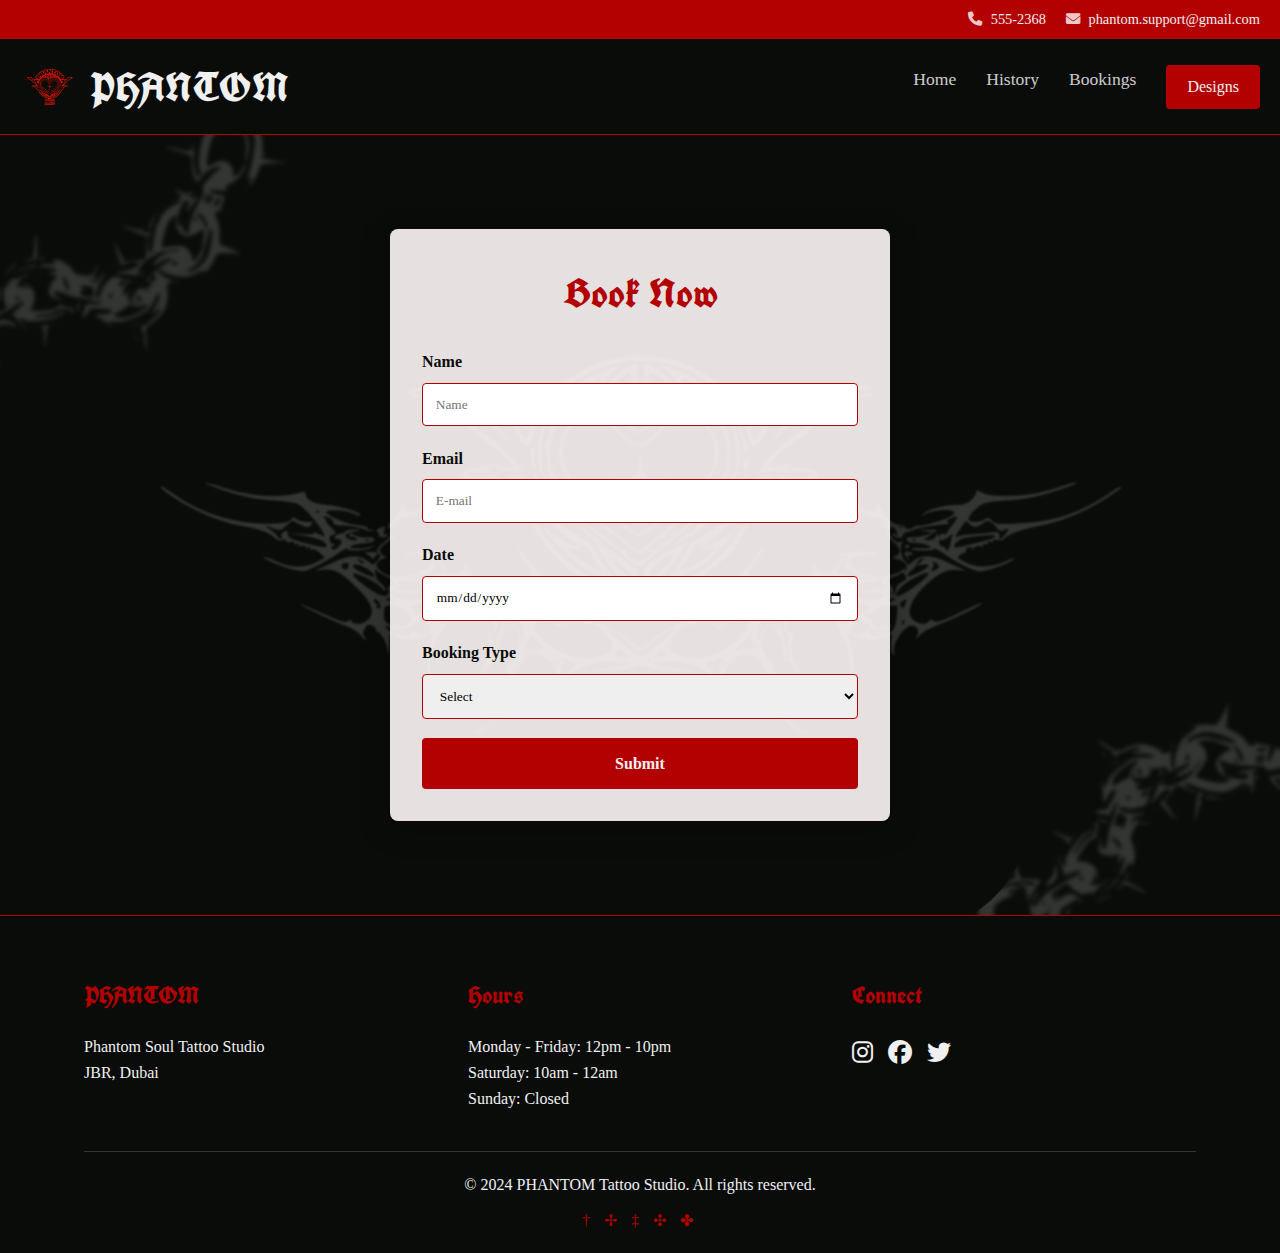
<file: Assessment 2/bookings.html>
<!DOCTYPE html>
<html lang="en">

<head>
  <meta charset="UTF-8" />
  <meta http-equiv="X-UA-Compatible" content="IE=edge" />
  <meta name="viewport" content="width=device-width, initial-scale=1.0" />

  <!-- Fonts & Icons -->
  <link rel="preconnect" href="https://fonts.googleapis.com" />
  <link rel="preconnect" href="https://fonts.gstatic.com" crossorigin />
  <link
    href="https://fonts.googleapis.com/css2?family=Inter&family=UnifrakturCook:wght@700&display=swap"
    rel="stylesheet" />
  <link rel="stylesheet"
    href="https://cdnjs.cloudflare.com/ajax/libs/font-awesome/6.7.2/css/all.min.css"
    integrity="sha512-Evv84Mr4kqVGRNSgIGL/F/aIDqQb7xQ2vcrdIwxfjThSH8CSR7PBEakCr51Ck+w+/U6swU2Im1vVX0SVk9ABhg=="
    crossorigin="anonymous" referrerpolicy="no-referrer" />

  <!-- Styles -->
  <link rel="stylesheet" href="phantom.css" />
  <title>Booking Page</title>
</head>

<body class="bookings">
  <header class="header">
    <div class="top-bar">
      <div class="top-bar__content">
        <section class="phone">
          <i class="fa-solid fa-phone icon"></i>
          <span>555-2368</span>
        </section>
        <section class="email">
          <i class="fa-solid fa-envelope icon"></i>
          <span>phantom.support@gmail.com</span>
        </section>
      </div>
    </div>

    <div class="bottom-bar">
      <div class="bottom-bar__content">
        <a href="index.html" class="logo">
          <img class="logo__img" src="images\phantom.svg" alt="logo" />
          <span class="logo__text">PHANTOM</span>
        </a>

        <nav class="nav">
          <ul class="nav__list">
            <li class="nav__item"><a href="index.html" class="nav__link">Home</a></li>
            <li class="nav__item"><a href="history.html" class="nav__link">History</a></li>
            <li class="nav__item"><a href="bookings.html" class="nav__link">Bookings</a></li>
            <li class="nav__item"><a href="design.html" class="btn">Designs</a></li>
          </ul>
        </nav>

        <div class="hamburger">
          <div class="bar"></div>
          <div class="bar"></div>
          <div class="bar"></div>
        </div>
      </div>
    </div>
  </header>

  <div class="booking-page">
    <div class="booking-container">
      <h1>Book Now</h1>
      <form class="booking-form">
        <label for="name">Name</label>
        <input type="text" placeholder="Name" id="name" required />

        <label for="email">Email</label>
        <input type="email" placeholder="E-mail" id="email" required />

        <label for="date">Date</label>
        <input type="date" id="date" required />

        <label for="type">Booking Type</label>
        <select id="type" required>
          <option value="">Select</option>
          <option value="consult">Consultation</option>
          <option value="touchup">Touch up</option>
          <option value="touchup">Tattoo Session</option>
        </select>

        <button type="submit">Submit</button>
      </form>
    </div>
  </div>

  <footer class="footer">
          <div class="container">
              <div class="footer__content">
                  <div class="footer__section">
                      <h3>PHANTOM</h3>
                      <p>Phantom Soul Tattoo Studio<br>JBR, Dubai</p>
                  </div>
                  <div class="footer__section">
                      <h3>Hours</h3>
                      <p>Monday - Friday: 12pm - 10pm<br>Saturday: 10am - 12am<br>Sunday: Closed</p>
                  </div>
                  <div class="footer__section">
                      <h3>Connect</h3>
                      <div class="social-links">
                          <a href="https://youtu.be/j_sxq7_JC98?si=MB3TY4XpnvDqC69j&t=14"><i class="fab fa-instagram"></i></a>
                          <a href="https://youtu.be/j_sxq7_JC98?si=MB3TY4XpnvDqC69j&t=14"><i class="fab fa-facebook"></i></a>
                          <a href="https://youtu.be/j_sxq7_JC98?si=MB3TY4XpnvDqC69j&t=14"><i class="fab fa-twitter"></i></a>
                      </div>
                  </div>
              </div>
              <div class="footer__bottom">
                  <p>&copy; 2024 PHANTOM Tattoo Studio. All rights reserved.</p>
                  <p class="footer-sigil">† ✢ ‡ ✣ ✤</p>
              </div>
          </div>
      </footer>

  <script src="phantom.js" defer></script>
</body>

</html>
</file>
<file: phantom.css>
/* o((>ω< ))o */
/* VARIABLES & RESET */
/* o((>ω< ))o */
:root {
  --black: #0a0c0a;
  --red: #b30000;
  --dark-red: #8a0000;
  --gray: #1a1a1a;
  --light-gray: #333;
  --white: #f0f0f0;
}

* {
  margin: 0;
  padding: 0;
  box-sizing: border-box;
}

html {
  scroll-behavior: smooth;
}

body {
  background-color: var(--black);
  font-family: 'IM Fell English', serif;
  color: var(--white);
  line-height: 1.6;
  min-height: 100vh;
  display: flex;
  flex-direction: column;
}

img {
  max-width: 100%;
  height: auto;
  display: block;
}

ul {
  list-style: none;
}

a {
  text-decoration: none;
  color: inherit;
}

button {
  background: none;
  border: none;
  font: inherit;
  color: inherit;
  cursor: pointer;
}

/* o((>ω< ))o */
/* UTILITY CLASSES */
/* o((>ω< ))o */
.container {
  width: 90%;
  max-width: 1200px;
  margin: 0 auto;
  padding: 0 20px;
}

.text-center {
  text-align: center;
}

.btn {
  background-color: var(--red);
  color: var(--white);
  padding: 8px 20px;
  border-radius: 3px;
  font-family: 'IM Fell English SC', serif;
  font-size: clamp(0.8rem, 2vw, 1rem);
  transition: background-color 0.3s;
  border: 1px solid var(--red);
  display: inline-block;
}

.btn:hover {
  background-color: var(--dark-red);
}

.btn--large {
  padding: 12px 30px;
  font-size: 1.2rem;
}

.section {
  padding: 80px 0;
}

.section--dark {
  background-color: var(--black);
  color: var(--white);
}

.section--red {
  background-color: var(--red);
  color: var(--white);
}

.section__title {
  font-family: 'UnifrakturCook', cursive;
  font-size: clamp(2rem, 6vw, 3.5rem);
  text-align: center;
  margin-bottom: 50px;
  color: var(--red);
}

.section--red .section__title {
  color: var(--white);
}

.sigil-divider {
  width: 100px;
  height: 2px;
  background: var(--red);
  margin: 20px 0;
}

/* o((>ω< ))o */
/* HEADER STYLES */
/* o((>ω< ))o */
.header {
  position: sticky;
  top: 0;
  width: 100%;
  z-index: 1000;
}

.top-bar {
  background-color: var(--red);
  padding: 8px 0;
  border-bottom: 1px solid var(--black);
}

.top-bar__content {
  display: flex;
  justify-content: flex-end;
  gap: 20px;
  font-size: clamp(0.75rem, 2vw, 0.9rem);
  padding: 0 20px;
}

.icon {
  margin-right: 5px;
  color: rgba(255, 255, 255, 0.8);
}

.bottom-bar {
  background-color: var(--black);
  padding: 15px 0;
  border-bottom: 1px solid var(--red);
}

.bottom-bar__content {
  display: flex;
  flex-direction: row;
  justify-content: space-between;
  align-items: center;
  padding: 0 20px;
}

.logo {
  display: flex;
  align-items: center;
  gap: 10px;
}

.logo__img {
  height: clamp(40px, 8vw, 60px);
  filter: invert(15%) sepia(99%) saturate(4620%) hue-rotate(358deg) brightness(85%) contrast(112%);
}

.logo__text {
  font-family: 'UnifrakturCook', cursive;
  font-size: clamp(1.5rem, 5vw, 2.5rem);
  color: var(--white);
  letter-spacing: 1px;
}

.nav__list {
  display: flex;
  gap: clamp(15px, 3vw, 30px);
}

.nav__link {
  color: rgba(255, 255, 255, 0.8);
  font-family: 'IM Fell English SC', serif;
  font-size: clamp(0.9rem, 2vw, 1.1rem);
  position: relative;
  transition: color 0.3s;
}

.nav__link:hover {
  color: var(--white);
}

.nav__link::after {
  content: '';
  position: absolute;
  width: 0;
  height: 2px;
  background: var(--red);
  bottom: -5px;
  left: 0;
  transition: width 0.3s;
}

.nav__link:hover::after {
  width: 100%;
}

.hamburger {
  display: none;
  cursor: pointer;
  z-index: 1001;
}

.bar {
  width: 25px;
  height: 3px;
  background-color: var(--white);
  margin: 5px 0;
  transition: all 0.3s;
}

/* o((>ω< ))o */
/* FOOTER STYLES */
/* o((>ω< ))o */
.footer {
  background-color: var(--black);
  color: var(--white);
  padding: 60px 0 20px;
  border-top: 1px solid var(--red);
  margin-top: auto;
}

.footer__content {
  display: grid;
  grid-template-columns: repeat(auto-fit, minmax(250px, 1fr));
  gap: 40px;
  margin-bottom: 40px;
}

.footer__section h3 {
  font-family: 'UnifrakturCook', cursive;
  font-size: 1.5rem;
  margin-bottom: 20px;
  color: var(--red);
}

.social-links {
  display: flex;
  gap: 15px;
}

.social-links a {
  color: var(--white);
  font-size: 1.5rem;
  transition: color 0.3s;
}

.social-links a:hover {
  color: var(--red);
}

.footer__bottom {
  text-align: center;
  padding-top: 20px;
  border-top: 1px solid var(--light-gray);
}

.footer-sigil {
  margin-top: 10px;
  letter-spacing: 5px;
  color: var(--red);
}

/* o((>ω< ))o */
/* HERO STYLES */
/* o((>ω< ))o */
.blood-hero,
.contact-hero,
.history-hero {
  position: relative;
  height: 100vh;
  display: flex;
  flex-direction: column;
  justify-content: center;
  align-items: center;
  overflow: hidden;
  background: linear-gradient(rgba(10, 12, 10, 0.9), rgba(10, 12, 10, 0.7));
}

.contact-hero {
  height: 90vh;
}

.cyber-grid-overlay {
  position: absolute;
  top: 0;
  left: 0;
  width: 100%;
  height: 100%;
  background: 
    linear-gradient(rgba(179, 0, 0, 0.05) 1px, transparent 1px),
    linear-gradient(90deg, rgba(179, 0, 0, 0.05) 1px, transparent 1px);
  background-size: 20px 20px;
  pointer-events: none;
  z-index: 1;
}

.hero-content {
  position: relative;
  z-index: 3;
  text-align: center;
  margin-top: -100px;
}

.subtitle {
  font-family: 'Orbitron', sans-serif;
  font-size: clamp(1rem, 3vw, 1.5rem);
  letter-spacing: 5px;
  text-transform: uppercase;
  margin-top: 20px;
  color: var(--white);
  position: relative;
}

.glitch-container {
  position: relative;
  text-align: center;
  margin-bottom: 100px;
}

.glitch-text {
  font-family: 'UnifrakturCook', cursive;
  font-size: clamp(3rem, 10vw, 6rem);
  color: var(--red);
  position: relative;
  z-index: 2;
  text-shadow: 0 0 10px rgba(179, 0, 0, 0.5);
}

.glitch-text::before,
.glitch-text::after {
  content: attr(data-text);
  position: absolute;
  top: 0;
  left: 0;
  color: var(--red);
  background: var(--black);
  overflow: hidden;
}

.glitch-text::before {
  left: -2px;
  text-shadow: 2px 0 #fff;
  clip: rect(30px, 9999px, 20px, 0);
  animation: noise-anim 2s infinite linear alternate-reverse;
}

.glitch-text::after {
  left: 2px;
  text-shadow: -2px 0 #fff;
  clip: rect(10px, 9999px, 80px, 0);
  animation: noise-anim-2 3s infinite linear alternate-reverse;
}

.glitch-effect {
  position: absolute;
  top: 50%;
  left: 50%;
  transform: translate(-50%, -50%);
  width: 150%;
  height: 150%;
  background: radial-gradient(circle, transparent 0%, var(--black) 70%);
  z-index: 1;
}

.glitch-line {
  position: absolute;
  bottom: -20px;
  left: 0;
  width: 100%;
  height: 2px;
  background: var(--red);
  transform: scaleX(0);
  transform-origin: left;
  animation: line-grow 2s ease-out forwards;
}

.scroll-down {
  position: absolute;
  bottom: 40px;
  left: 50%;
  transform: translateX(-50%);
  display: flex;
  flex-direction: column;
  align-items: center;
  color: var(--white);
  opacity: 0;
  animation: fade-in 2s ease-out 1s forwards;
}

.scroll-line {
  width: 1px;
  height: 60px;
  background: var(--red);
  margin-top: 10px;
  animation: scroll-pulse 2s infinite;
}

.blood-drips {
  position: absolute;
  top: 0;
  left: 0;
  width: 100%;
  height: 100%;
  z-index: 1;
  overflow: hidden;
}

.drip {
  position: absolute;
  width: 2px;
  height: 100px;
  background: var(--red);
  animation: blood-drip 5s linear infinite;
}

.drip:nth-child(1) { left: 10%; animation-delay: 0s; }
.drip:nth-child(2) { left: 30%; animation-delay: 1.5s; }
.drip:nth-child(3) { left: 50%; animation-delay: 0.5s; }
.drip:nth-child(4) { left: 70%; animation-delay: 2s; }
.drip:nth-child(5) { left: 90%; animation-delay: 1s; }

.blood-overlay {
  position: absolute;
  top: 0;
  left: 0;
  width: 100%;
  height: 100%;
  background: radial-gradient(circle, transparent 0%, rgba(179, 0, 0, 0.1) 70%);
  z-index: 2;
}

/* o((>ω< ))o */
/* BOOKING PAGE STYLES */
/* o((>ω< ))o */
.booking-page {
  display: flex;
  align-items: center;
  justify-content: center;
  min-height: calc(100vh - 120px);
  padding: 40px 20px;
  background: url("images/bw.png") center/cover no-repeat;
  position: relative;
}

.booking-page::before {
  content: '';
  position: absolute;
  top: 0;
  left: 0;
  width: 100%;
  height: 100%;
  background-color: rgba(10, 12, 10, 0.8);
}

.booking-container {
  background-color: rgba(255, 247, 247, 0.9);
  padding: 2rem;
  border-radius: 8px;
  box-shadow: 0 8px 30px rgba(0, 0, 0, 0.3);
  width: 100%;
  max-width: 500px;
  position: relative;
  z-index: 1;
  color: var(--black);
}

.booking-container h1 {
  margin-bottom: 1.5rem;
  text-align: center;
  color: var(--red);
  font-family: 'UnifrakturCook', cursive;
  font-size: 2.5rem;
}

.booking-form label {
  display: block;
  margin-bottom: 0.5rem;
  font-weight: 600;
  color: var(--black);
  font-family: 'IM Fell English SC', serif;
}

.booking-form input,
.booking-form select {
  width: 100%;
  padding: 0.8rem;
  margin-bottom: 1.2rem;
  border: 1px solid var(--red);
  border-radius: 4px;
  font-family: 'IM Fell English', serif;
  transition: border-color 0.2s;
}

.booking-form input:focus,
.booking-form select:focus {
  border-color: var(--dark-red);
  outline: none;
}

.booking-form button {
  width: 100%;
  padding: 0.8rem;
  background-color: var(--red);
  color: var(--white);
  font-weight: bold;
  border: none;
  border-radius: 4px;
  font-family: 'IM Fell English SC', serif;
  transition: background-color 0.2s;
}

.booking-form button:hover {
  background-color: var(--dark-red);
}

/* o((>ω< ))o */
/* DESIGN PAGE STYLES */
/* o((>ω< ))o */
.grid-container {
  columns: 2;
  column-gap: 16px;
  padding: 16px;
  max-width: 1400px;
  margin: 0 auto;
}

.card {
  break-inside: avoid;
  margin-bottom: 16px;
  border-radius: 8px;
  background: var(--white);
  overflow: hidden;
  transition: transform 0.3s, box-shadow 0.3s;
}

.card:hover {
  transform: translateY(-5px);
  box-shadow: 0 10px 20px rgba(179, 0, 0, 0.3);
}

.card img {
  width: 100%;
  display: block;
  cursor: pointer;
}

.card-footer {
  padding: 12px;
  display: flex;
  justify-content: space-between;
  align-items: center;
  background-color: var(--white);
}

.card-footer span {
  font-weight: 500;
  font-size: 14px;
  color: var(--black);
  font-family: 'IM Fell English', serif;
}

.card-footer button {
  background-color: var(--red);
  color: var(--white);
  padding: 6px 12px;
  border-radius: 4px;
  font-size: 13px;
  transition: background-color 0.3s;
}

.card-footer button:hover {
  background-color: var(--dark-red);
}

.modal {
  display: none;
  position: fixed;
  z-index: 1000;
  left: 0;
  top: 0;
  width: 100%;
  height: 100%;
  background-color: rgba(0, 0, 0, 0.9);
  overflow: auto;
}

.modal-content {
  display: block;
  max-width: 90%;
  max-height: 80vh;
  margin: 40px auto;
  border-radius: 8px;
  border: 2px solid var(--red);
}

#caption {
  color: var(--white);
  text-align: center;
  padding: 16px 0;
  font-family: 'IM Fell English', serif;
}

.close {
  position: absolute;
  top: 20px;
  right: 30px;
  color: var(--white);
  font-size: 40px;
  font-weight: bold;
  transition: color 0.3s;
  cursor: pointer;
}

.close:hover {
  color: var(--red);
}

/* o((>ω< ))o */
/* HISTORY PAGE STYLES */
/* o((>ω< ))o */
.history-hero {
  background: linear-gradient(rgba(10, 12, 10, 0.9), rgba(10, 12, 10, 0.7)), 
              url('images/bw.png') center/cover no-repeat;
}

.sigil-timeline {
  padding: 80px 0;
  background: url('images/sword.svg') center/cover no-repeat;
  position: relative;
}

.sigil-container {
  position: relative;
  max-width: 1200px;
  margin: 0 auto;
  padding: 0 20px;
}

.sigil-line {
  position: absolute;
  left: 50%;
  top: 0;
  bottom: 0;
  width: 2px;
  background: var(--red);
  transform: translateX(-50%);
  z-index: 0;
}

.timeline-item {
  display: flex;
  justify-content: space-between;
  margin-bottom: 80px;
  position: relative;
  z-index: 1;
}

.timeline-year {
  width: 120px;
  height: 120px;
  background-color: var(--red);
  color: var(--white);
  border-radius: 50%;
  display: flex;
  align-items: center;
  justify-content: center;
  font-size: 2rem;
  font-family: 'Orbitron', sans-serif;
  font-weight: bold;
  box-shadow: 0 0 20px rgba(179, 0, 0, 0.5);
  position: relative;
}

.timeline-content {
  width: calc(50% - 80px);
  padding: 30px;
  background-color: rgba(26, 26, 26, 0.8);
  border-radius: 8px;
  border-left: 3px solid var(--red);
  position: relative;
  backdrop-filter: blur(5px);
}

.timeline-content h3 {
  color: var(--red);
  margin-bottom: 15px;
  font-family: 'Orbitron', sans-serif;
  letter-spacing: 2px;
}

.sigil-mark {
  position: absolute;
  font-size: 2rem;
  color: var(--red);
  opacity: 0.7;
}

.timeline-item:nth-child(odd) .sigil-mark {
  right: -40px;
  top: 50%;
  transform: translateY(-50%);
}

.timeline-item:nth-child(even) .sigil-mark {
  left: -40px;
  top: 50%;
  transform: translateY(-50%);
}

.founder-section {
  padding: 80px 0;
  background-color: var(--black);
  position: relative;
  overflow: hidden;
}

.founder-container {
  max-width: 1200px;
  margin: 0 auto;
  padding: 0 20px;
  display: flex;
  align-items: center;
  gap: 50px;
}

.founder-image {
  flex: 1;
  position: relative;
}

.image-wrapper {
  position: relative;
  overflow: hidden;
  border: 3px solid var(--red);
}

.image-wrapper img {
  width: 100%;
  display: block;
  transition: transform 0.5s;
}

.image-overlay {
  position: absolute;
  top: 0;
  left: 0;
  width: 100%;
  height: 100%;
  background: linear-gradient(45deg, rgba(179, 0, 0, 0.1), rgba(179, 0, 0, 0.3));
  mix-blend-mode: multiply;
}

.founder-sigil {
  position: absolute;
  bottom: -30px;
  right: -30px;
  width: 100px;
  height: 100px;
  background: url('images/core.svg') center/contain no-repeat;
  opacity: 0.5;
  animation: rotate-slow 20s linear infinite;
}

.founder-text {
  flex: 1;
}

.founder-text h2 {
  font-family: 'UnifrakturCook', cursive;
  font-size: 3rem;
  color: var(--red);
  margin-bottom: 10px;
}

.founder-text h3 {
  font-family: 'Orbitron', sans-serif;
  font-size: 1.2rem;
  color: var(--white);
  margin-bottom: 20px;
  letter-spacing: 3px;
}

.founder-quote {
  margin-top: 30px;
  padding: 20px;
  border-left: 3px solid var(--red);
  font-style: italic;
  position: relative;
}

.founder-quote::before {
  content: '"';
  position: absolute;
  font-size: 5rem;
  color: var(--red);
  opacity: 0.2;
  top: -30px;
  left: -10px;
  font-family: 'UnifrakturCook', cursive;
}

.dark-gallery {
  padding: 80px 0;
  background-color: var(--gray);
}

.dark-gallery h2 {
  text-align: center;
  font-family: 'UnifrakturCook', cursive;
  font-size: 3rem;
  color: var(--red);
  margin-bottom: 50px;
}

.gallery-grid {
  display: grid;
  grid-template-columns: repeat(auto-fit, minmax(300px, 1fr));
  gap: 20px;
  max-width: 1200px;
  margin: 0 auto;
  padding: 0 20px;
}

.gallery-item {
  position: relative;
  overflow: hidden;
  height: 300px;
}

.gallery-item img {
  width: 100%;
  height: 100%;
  object-fit: cover;
  transition: transform 0.5s;
}

.gallery-item:hover img {
  transform: scale(1.1);
}

.gallery-caption {
  position: absolute;
  bottom: 0;
  left: 0;
  width: 100%;
  padding: 15px;
  background: linear-gradient(transparent, rgba(0, 0, 0, 0.8));
  color: var(--white);
  font-family: 'Orbitron', sans-serif;
  letter-spacing: 2px;
  transform: translateY(100%);
  transition: transform 0.3s;
}

.gallery-item:hover .gallery-caption {
  transform: translateY(0);
}

.manifesto {
  padding: 100px 0;
  background: url('images/phantom.svg') center/cover no-repeat fixed;
  position: relative;
}

.manifesto::before {
  content: '';
  position: absolute;
  top: 0;
  left: 0;
  width: 100%;
  height: 100%;
  background: rgba(10, 12, 10, 0.9);
}

.manifesto-container {
  position: relative;
  z-index: 1;
  max-width: 1200px;
  margin: 0 auto;
  padding: 0 20px;
}

.manifesto h2 {
  text-align: center;
  font-family: 'UnifrakturCook', cursive;
  font-size: 3rem;
  color: var(--red);
  margin-bottom: 50px;
}

.manifesto-content {
  display: flex;
  gap: 50px;
  align-items: center;
}

.manifesto-text {
  flex: 2;
}

.manifesto-text p {
  font-size: 1.2rem;
  margin-bottom: 20px;
  line-height: 1.8;
  position: relative;
  padding-left: 20px;
}

.manifesto-text p::before {
  content: '†';
  position: absolute;
  left: -10px;
  color: var(--red);
}

.manifesto-sigil {
  flex: 1;
  display: flex;
  justify-content: center;
}

.sigil-animation {
  width: 400px;
  height: 400px;
  background: url('images/white.svg') center/contain no-repeat;
  animation: pulse 5s infinite alternate;
}

/* o((>ω< ))o */
/* HOME PAGE STYLES */
/* o((>ω< ))o */
.featured-designs {
  padding: 100px 0;
}

.section-header {
  text-align: center;
  margin-bottom: 50px;
}

.section-header h2 {
  font-family: 'UnifrakturCook', cursive;
  font-size: 3rem;
  color: var(--red);
  margin-bottom: 20px;
}

.designs-grid {
  display: grid;
  grid-template-columns: repeat(auto-fit, minmax(300px, 1fr));
  gap: 30px;
  max-width: 1200px;
  margin: 0 auto;
  padding: 0 20px;
}

.design-item {
  position: relative;
  overflow: hidden;
  border: 1px solid var(--red);
}

.design-image {
  position: relative;
  overflow: hidden;
  height: 400px;
}

.design-image img {
  width: 100%;
  height: 100%;
  object-fit: cover;
  transition: transform 0.5s;
}

.design-item:hover .design-image img {
  transform: scale(1.05);
}

.design-overlay {
  position: absolute;
  top: 0;
  left: 0;
  width: 100%;
  height: 100%;
  background: linear-gradient(transparent, rgba(0, 0, 0, 0.8));
  display: flex;
  justify-content: center;
  align-items: center;
  opacity: 0;
  transition: opacity 0.3s;
}

.design-item:hover .design-overlay {
  opacity: 1;
}

.design-info {
  padding: 20px;
  background: var(--black);
  border-top: 1px solid var(--red);
}

.design-info h3 {
  font-family: 'Orbitron', sans-serif;
  color: var(--red);
  margin-bottom: 5px;
  letter-spacing: 2px;
}

.design-info p {
  color: var(--white);
  opacity: 0.8;
  margin-bottom: 15px;
  font-size: 0.9rem;
}

.design-link {
  color: var(--white);
  font-family: 'IM Fell English SC', serif;
  text-transform: uppercase;
  letter-spacing: 1px;
  font-size: 0.8rem;
  position: relative;
  padding-bottom: 3px;
}

.design-link::after {
  content: '';
  position: absolute;
  width: 0;
  height: 1px;
  background: var(--red);
  bottom: 0;
  left: 0;
  transition: width 0.3s;
}

.design-link:hover::after {
  width: 100%;
}

.section-footer {
  text-align: center;
  margin-top: 50px;
}

.ritual-booking {
  position: relative;
  height: 70vh;
  display: flex;
  justify-content: center;
  align-items: center;
  background: url('images/phantom.svg') center/cover no-repeat;
  overflow: hidden;
}

.ritual-overlay {
  position: absolute;
  top: 0;
  left: 0;
  width: 100%;
  height: 100%;
  background: rgba(10, 12, 10, 0.7);
}

.cyber-circuit {
  position: absolute;
  top: 0;
  left: 0;
  width: 100%;
  height: 100%;
  background: url('images/sig.png') center/cover no-repeat;
  opacity: 0.1;
  z-index: 1;
}

.ritual-content {
  position: relative;
  z-index: 2;
  text-align: center;
  max-width: 800px;
  padding: 0 20px;
}

.ritual-btn {
  background-color: transparent;
  color: var(--white);
  padding: 15px 40px;
  border: 1px solid var(--red);
  font-family: 'Orbitron', sans-serif;
  letter-spacing: 3px;
  text-transform: uppercase;
  position: relative;
  overflow: hidden;
  transition: color 0.3s;
  margin: 0 20px;
}

.ritual-btn::before {
  content: '';
  position: absolute;
  top: 0;
  left: -100%;
  width: 100%;
  height: 100%;
  background: var(--red);
  transition: left 0.3s;
  z-index: -1;
}

.ritual-btn:hover {
  color: var(--black);
}

.ritual-btn:hover::before {
  left: 0;
}

.blood-pact {
  display: flex;
  align-items: center;
  justify-content: center;
  margin-top: 30px;
}

.blood-drop {
  width: 20px;
  height: 20px;
  background: var(--red);
  border-radius: 50% 50% 50% 0;
  transform: rotate(-45deg);
  animation: blood-pulse 2s infinite;
}

.blood-drop:nth-child(2) {
  animation-delay: 0.5s;
}

.studio-timeline {
  padding: 100px 0;
  background: url('images/full.png') center/cover no-repeat;
  position: relative;
}

.timeline-container {
  max-width: 800px;
  margin: 0 auto;
  padding: 0 20px;
  position: relative;
}

.timeline-container::before {
  content: '';
  position: absolute;
  left: 50%;
  top: 0;
  bottom: 0;
  width: 2px;
  background: var(--red);
  transform: translateX(-50%);
  z-index: 0;
}

.timeline-item {
  display: flex;
  margin-bottom: 50px;
  position: relative;
  z-index: 1;
}

.timeline-year {
  width: 100px;
  height: 100px;
  background: var(--red);
  color: var(--white);
  border-radius: 50%;
  display: flex;
  align-items: center;
  justify-content: center;
  font-family: 'Orbitron', sans-serif;
  font-size: 1.5rem;
  font-weight: bold;
  box-shadow: 0 0 20px rgba(179, 0, 0, 0.5);
  position: relative;
  z-index: 2;
}

.timeline-content {
  width: calc(50% - 60px);
  padding: 20px;
  background: rgba(26, 26, 26, 0.8);
  border-left: 3px solid var(--red);
  backdrop-filter: blur(5px);
  position: relative;
}

.timeline-content h3 {
  color: var(--red);
  font-family: 'Orbitron', sans-serif;
  letter-spacing: 2px;
  margin-bottom: 10px;
}

.timeline-sigil {
  position: absolute;
  font-size: 2rem;
  color: var(--red);
  opacity: 0.7;
}

.timeline-item:nth-child(odd) .timeline-content {
  margin-left: auto;
}

.timeline-item:nth-child(odd) .timeline-sigil {
  left: -40px;
  top: 50%;
  transform: translateY(-50%);
}

.timeline-item:nth-child(even) .timeline-sigil {
  right: -40px;
  top: 50%;
  transform: translateY(-50%);
}

.timeline-footer {
  text-align: center;
  margin-top: 50px;
}

.dark-manifesto {
  padding: 100px 0;
  position: relative;
}

.dark-manifesto .manifesto-container {
  max-width: 1200px;
  margin: 0 auto;
  padding: 0 20px;
  display: flex;
  align-items: center;
  gap: 50px;
}

.dark-manifesto .manifesto-text {
  flex: 1;
}

.dark-manifesto .manifesto-image {
  flex: 1;
  position: relative;
}

.dark-manifesto .manifesto-image img {
  width: 100%;
  border: 3px solid var(--red);
}

.dark-manifesto .image-overlay {
  position: absolute;
  top: 0;
  left: 0;
  width: 100%;
  height: 100%;
  background: linear-gradient(rgba(179, 0, 0, 0.1), rgba(179, 0, 0, 0.3));
  mix-blend-mode: multiply;
}

.dark-manifesto .cyber-sigil {
  position: absolute;
  bottom: -30px;
  right: -30px;
  width: 100px;
  height: 100px;
  background: url('images/sig.png') center/contain no-repeat;
  opacity: 0.5;
  animation: rotate-slow 20s linear infinite;
}

.dark-manifesto h2 {
  font-family: 'UnifrakturCook', cursive;
  font-size: 3rem;
  color: var(--red);
  margin-bottom: 20px;
}

.dark-manifesto p {
  margin-bottom: 20px;
  font-size: 1.1rem;
  line-height: 1.8;
}

.manifesto-btn {
  display: inline-block;
  margin-top: 30px;
  padding: 12px 30px;
  background: var(--red);
  color: var(--white);
  font-family: 'IM Fell English SC', serif;
  border: 1px solid var(--red);
  transition: all 0.3s;
}

.manifesto-btn:hover {
  background: transparent;
  color: var(--red);
}

/* o((>ω< ))o */
/* CONTACT PAGE STYLES */
/* o((>ω< ))o */
.contact-section {
  padding: 80px 0;
  background-color: var(--black);
}

.contact-container {
  max-width: 1200px;
  margin: 0 auto;
  padding: 0 20px;
  display: grid;
  grid-template-columns: 1fr 1fr;
  gap: 50px;
}

.contact-info h2,
.contact-form h2 {
  font-family: 'UnifrakturCook', cursive;
  font-size: 2.5rem;
  color: var(--red);
  margin-bottom: 20px;
}

.info-item {
  display: flex;
  align-items: flex-start;
  gap: 20px;
  margin-bottom: 30px;
}

.info-item i {
  font-size: 1.5rem;
  color: var(--red);
  margin-top: 5px;
}

.info-item h3 {
  font-family: 'Orbitron', sans-serif;
  color: var(--red);
  margin-bottom: 5px;
  letter-spacing: 2px;
}

.info-item p {
  color: var(--white);
  opacity: 0.8;
}

.contact-form {
  background: rgba(26, 26, 26, 0.8);
  padding: 30px;
  border-radius: 8px;
  border-left: 3px solid var(--red);
  backdrop-filter: blur(5px);
}

.form-group {
  margin-bottom: 20px;
}

.form-group label {
  display: block;
  margin-bottom: 8px;
  font-family: 'IM Fell English SC', serif;
  color: var(--white);
}

.form-group input,
.form-group select,
.form-group textarea {
  width: 100%;
  padding: 12px;
  background: rgba(255, 255, 255, 0.1);
  border: 1px solid var(--red);
  color: var(--white);
  font-family: 'IM Fell English', serif;
  border-radius: 4px;
  transition: all 0.3s;
}

.form-group input:focus,
.form-group select:focus,
.form-group textarea:focus {
  outline: none;
  border-color: var(--white);
  background: rgba(255, 255, 255, 0.2);
}

.form-group textarea {
  resize: vertical;
  min-height: 150px;
}

.map-section {
  padding: 0 0 80px;
}

.map-container {
  max-width: 1200px;
  margin: 0 auto;
  padding: 0 20px;
  text-align: center;
}

.map-container h2 {
  font-family: 'UnifrakturCook', cursive;
  font-size: 2.5rem;
  color: var(--red);
  margin-bottom: 20px;
}

.map-wrapper {
  margin-top: 30px;
  border: 3px solid var(--red);
  border-radius: 8px;
  overflow: hidden;
}

/* o((>ω< ))o */
/* ANIMATIONS */
/* o((>ω< ))o */
@keyframes noise-anim {
  0% { clip: rect(30px, 9999px, 20px, 0); }
  10% { clip: rect(10px, 9999px, 80px, 0); }
  20% { clip: rect(50px, 9999px, 30px, 0); }
  30% { clip: rect(20px, 9999px, 60px, 0); }
  40% { clip: rect(40px, 9999px, 70px, 0); }
  50% { clip: rect(60px, 9999px, 50px, 0); }
  60% { clip: rect(10px, 9999px, 30px, 0); }
  70% { clip: rect(30px, 9999px, 10px, 0); }
  80% { clip: rect(70px, 9999px, 40px, 0); }
  90% { clip: rect(20px, 9999px, 60px, 0); }
  100% { clip: rect(60px, 9999px, 30px, 0); }
}

@keyframes noise-anim-2 {
  0% { clip: rect(60px, 9999px, 20px, 0); }
  10% { clip: rect(30px, 9999px, 60px, 0); }
  20% { clip: rect(70px, 9999px, 10px, 0); }
  30% { clip: rect(40px, 9999px, 80px, 0); }
  40% { clip: rect(10px, 9999px, 50px, 0); }
  50% { clip: rect(80px, 9999px, 30px, 0); }
  60% { clip: rect(50px, 9999px, 70px, 0); }
  70% { clip: rect(20px, 9999px, 40px, 0); }
  80% { clip: rect(60px, 9999px, 20px, 0); }
  90% { clip: rect(30px, 9999px, 60px, 0); }
  100% { clip: rect(70px, 9999px, 10px, 0); }
}

@keyframes line-grow {
  from { transform: scaleX(0); }
  to { transform: scaleX(1); }
}

@keyframes fade-in {
  from { opacity: 0; transform: translateX(-50%) translateY(20px); }
  to { opacity: 1; transform: translateX(-50%) translateY(0); }
}

@keyframes scroll-pulse {
  0%, 100% { height: 60px; opacity: 1; }
  50% { height: 80px; opacity: 0.5; }
}

@keyframes rotate-slow {
  from { transform: rotate(0deg); }
  to { transform: rotate(360deg); }
}

@keyframes pulse {
  0% { transform: scale(1); opacity: 0.8; }
  100% { transform: scale(1.1); opacity: 1; }
}

@keyframes blood-drip {
  0% { transform: translateY(-100%); }
  100% { transform: translateY(100vh); }
}

@keyframes blood-pulse {
  0%, 100% { transform: rotate(-45deg) scale(1); }
  50% { transform: rotate(-45deg) scale(1.2); }
}

/* o((>ω< ))o */
/* RESPONSIVE STYLES */
/* o((>ω< ))o */
@media (max-width: 768px) {
  .nav {
    position: fixed;
    top: 0;
    left: -100%;
    width: 80%;
    height: 100vh;
    background-color: var(--black);
    display: flex;
    justify-content: center;
    align-items: center;
    transition: left 0.3s;
    border-right: 1px solid var(--red);
  }

  .nav.active {
    left: 0;
  }

  .nav__list {
    flex-direction: column;
    align-items: center;
    gap: 30px;
  }

  .hamburger {
    display: block;
  }

  .hamburger.active .bar:nth-child(1) {
    transform: translateY(8px) rotate(45deg);
  }

  .hamburger.active .bar:nth-child(2) {
    opacity: 0;
  }

  .hamburger.active .bar:nth-child(3) {
    transform: translateY(-8px) rotate(-45deg);
  }

  .grid-container {
    columns: 1;
    padding: 10px;
  }

  .sigil-line {
    left: 60px;
  }
  
  .timeline-item {
    flex-direction: column;
  }
  
  .timeline-content {
    width: 100%;
    margin-top: 30px;
    margin-left: 80px;
  }
  
  .timeline-item:nth-child(even) .sigil-mark,
  .timeline-item:nth-child(odd) .sigil-mark {
    right: auto;
    left: 50%;
    top: 100%;
    transform: translateX(-50%);
  }

  .founder-container {
    flex-direction: column;
  }
  
  .manifesto-content {
    flex-direction: column;
  }
  
  .manifesto-sigil {
    margin-top: 50px;
  }

  .dark-manifesto .manifesto-container {
    flex-direction: column;
  }
  
  .timeline-container::before {
    left: 60px;
  }
  
  .timeline-item {
    flex-direction: column;
  }
  
  .timeline-content {
    width: 100%;
    margin-top: 30px;
    margin-left: 80px;
  }
  
  .timeline-item:nth-child(odd) .timeline-sigil,
  .timeline-item:nth-child(even) .timeline-sigil {
    right: auto;
    left: 50%;
    top: 100%;
    transform: translateX(-50%);
  }
  
  .designs-grid {
    grid-template-columns: 1fr;
  }
  
  .ritual-booking {
    height: auto;
    padding: 80px 0;
  }

  .blood-pact {
    flex-direction: column;
    gap: 20px;
  }

  .contact-container {
    grid-template-columns: 1fr;
  }
  
  .contact-hero {
    height: 50vh;
  }
}

@media (min-width: 992px) {
  .grid-container {
    columns: 3;
  }
}

@media (min-width: 1200px) {
  .grid-container {
    columns: 4;
  }
}
</file>
<file: Assessment 2/phantom.css>
/* base styles */
/* done troubleshooting */
:root {
    --black: #0a0c0a;
    --red: #b30000;
    --dark-red: #8a0000;
    --gray: #1a1a1a;
    --light-gray: #333;
    --white: #f0f0f0;
}

/* Reset and Base Styles */
* {
    margin: 0;
    padding: 0;
    box-sizing: border-box;
}

html {
    scroll-behavior: smooth;
}

body {
    background-color: var(--black);
    font-family: 'IM Fell English', serif;
    color: var(--white);
    line-height: 1.6;
    min-height: 100vh;
    display: flex;
    flex-direction: column;
}

img {
    max-width: 100%;
    height: auto;
    display: block;
}

ul {
    list-style: none;
}

a {
    text-decoration: none;
    color: inherit;
}

button {
    background: none;
    border: none;
    font: inherit;
    color: inherit;
    cursor: pointer;
}

/* Utility Classes */
.container {
    width: 90%;
    max-width: 1200px;
    margin: 0 auto;
    padding: 0 20px;
}

.text-center {
    text-align: center;
}

.btn {
    background-color: var(--red);
    color: var(--white);
    padding: 8px 20px;
    border-radius: 3px;
    font-family: 'IM Fell English SC', serif;
    font-size: clamp(0.8rem, 2vw, 1rem);
    transition: background-color 0.3s;
    border: 1px solid var(--red);
    display: inline-block;
}

.btn:hover {
    background-color: var(--dark-red);
}

.btn--large {
    padding: 12px 30px;
    font-size: 1.2rem;
}

.section {
    padding: 80px 0;
}

.section--dark {
    background-color: var(--black);
    color: var(--white);
}

.section--red {
    background-color: var(--red);
    color: var(--white);
}

.section__title {
    font-family: 'UnifrakturCook', cursive;
    font-size: clamp(2rem, 6vw, 3.5rem);
    text-align: center;
    margin-bottom: 50px;
    color: var(--red);
}

.section--red .section__title {
    color: var(--white);
}


/* header both top and bottom one */
.header {
    position: sticky;
    top: 0;
    width: 100%;
    z-index: 1000;
}

.top-bar {
    background-color: var(--red);
    padding: 8px 0;
    border-bottom: 1px solid var(--black);
}

.top-bar__content {
    display: flex;
    justify-content: flex-end;
    gap: 20px;
    font-size: clamp(0.75rem, 2vw, 0.9rem);
    padding: 0 20px;
}

.icon {
    margin-right: 5px;
    color: rgba(255, 255, 255, 0.8);
}

.bottom-bar {
    background-color: var(--black);
    padding: 15px 0;
    border-bottom: 1px solid var(--red);
}

.bottom-bar__content {
    display: flex;
    flex-direction: row;
    justify-content: space-between;
    align-items: center;
    padding: 0 20px;
}

.logo {
    display: flex;
    align-items: center;
    gap: 10px;
}

.logo__img {
    height: clamp(40px, 8vw, 60px);
    filter: invert(15%) sepia(99%) saturate(4620%) hue-rotate(358deg) brightness(85%) contrast(112%);
}

.logo__text {
    font-family: 'UnifrakturCook', cursive;
    font-size: clamp(1.5rem, 5vw, 2.5rem);
    color: var(--white);
    letter-spacing: 1px;
}

.nav__list {
    display: flex;
    gap: clamp(15px, 3vw, 30px);
}

.nav__link {
    color: rgba(255, 255, 255, 0.8);
    font-family: 'IM Fell English SC', serif;
    font-size: clamp(0.9rem, 2vw, 1.1rem);
    position: relative;
    transition: color 0.3s;
}

.nav__link:hover {
    color: var(--white);
}

.nav__link::after {
    content: '';
    position: absolute;
    width: 0;
    height: 2px;
    background: var(--red);
    bottom: -5px;
    left: 0;
    transition: width 0.3s;
}

.nav__link:hover::after {
    width: 100%;
}

.hamburger {
    display: none;
    cursor: pointer;
    z-index: 1001;
}

.bar {
    width: 25px;
    height: 3px;
    background-color: var(--white);
    margin: 5px 0;
    transition: all 0.3s;
}


/* footer/info */
/* added socials */
.footer {
    background-color: var(--black);
    color: var(--white);
    padding: 60px 0 20px;
    border-top: 1px solid var(--red);
    margin-top: auto;
}

.footer__content {
    display: grid;
    grid-template-columns: repeat(auto-fit, minmax(250px, 1fr));
    gap: 40px;
    margin-bottom: 40px;
}

.footer__section h3 {
    font-family: 'UnifrakturCook', cursive;
    font-size: 1.5rem;
    margin-bottom: 20px;
    color: var(--red);
}

.social-links {
    display: flex;
    gap: 15px;
}

.social-links a {
    color: var(--white);
    font-size: 1.5rem;
    transition: color 0.3s;
}

.social-links a:hover {
    color: var(--red);
}

.footer__bottom {
    text-align: center;
    padding-top: 20px;
    border-top: 1px solid var(--light-gray);
}

.footer-sigil {
    margin-top: 10px;
    letter-spacing: 5px;
    color: var(--red);
}


/* do not touch hero stlye */
.blood-hero {
    position: relative;
    height: 100vh;
    display: flex;
    flex-direction: column;
    justify-content: center;
    align-items: center;
    overflow: hidden;
    background: linear-gradient(rgba(10, 12, 10, 0.9), rgba(10, 12, 10, 0.7));
}

.cyber-grid-overlay {
    position: absolute;
    top: 0;
    left: 0;
    width: 100%;
    height: 100%;
    background: 
        linear-gradient(rgba(179, 0, 0, 0.05) 1px, transparent 1px),
        linear-gradient(90deg, rgba(179, 0, 0, 0.05) 1px, transparent 1px);
    background-size: 20px 20px;
    pointer-events: none;
    z-index: 1;
}

.hero-content {
    position: relative;
    z-index: 3;
    text-align: center;
    margin-top: -100px;
}

.subtitle {
    font-family: 'Orbitron', sans-serif;
    font-size: clamp(1rem, 3vw, 1.5rem);
    letter-spacing: 5px;
    text-transform: uppercase;
    margin-top: 20px;
    color: var(--white);
    position: relative;
}

.glitch-container {
    position: relative;
    text-align: center;
    margin-bottom: 100px;
}

.glitch-text {
    font-family: 'UnifrakturCook', cursive;
    font-size: clamp(3rem, 10vw, 6rem);
    color: var(--red);
    position: relative;
    z-index: 2;
    text-shadow: 0 0 10px rgba(179, 0, 0, 0.5);
}

.glitch-text::before,
.glitch-text::after {
    content: attr(data-text);
    position: absolute;
    top: 0;
    left: 0;
    color: var(--red);
    background: var(--black);
    overflow: hidden;
}

.glitch-text::before {
    left: -2px;
    text-shadow: 2px 0 #fff;
    clip: rect(30px, 9999px, 20px, 0);
    animation: noise-anim 2s infinite linear alternate-reverse;
}

.glitch-text::after {
    left: 2px;
    text-shadow: -2px 0 #fff;
    clip: rect(10px, 9999px, 80px, 0);
    animation: noise-anim-2 3s infinite linear alternate-reverse;
}

.glitch-effect {
    position: absolute;
    top: 50%;
    left: 50%;
    transform: translate(-50%, -50%);
    width: 150%;
    height: 150%;
    background: radial-gradient(circle, transparent 0%, var(--black) 70%);
    z-index: 1;
}

.glitch-line {
    position: absolute;
    bottom: -20px;
    left: 0;
    width: 100%;
    height: 2px;
    background: var(--red);
    transform: scaleX(0);
    transform-origin: left;
    animation: line-grow 2s ease-out forwards;
}

.scroll-down {
    position: absolute;
    bottom: 40px;
    left: 50%;
    transform: translateX(-50%);
    display: flex;
    flex-direction: column;
    align-items: center;
    color: var(--white);
    opacity: 0;
    animation: fade-in 2s ease-out 1s forwards;
}

.scroll-line {
    width: 1px;
    height: 60px;
    background: var(--red);
    margin-top: 10px;
    animation: scroll-pulse 2s infinite;
}

.blood-drips {
    position: absolute;
    top: 0;
    left: 0;
    width: 100%;
    height: 100%;
    z-index: 1;
    overflow: hidden;
}

.drip {
    position: absolute;
    width: 2px;
    height: 100px;
    background: var(--red);
    animation: blood-drip 5s linear infinite;
}

.drip:nth-child(1) { left: 10%; animation-delay: 0s; }
.drip:nth-child(2) { left: 30%; animation-delay: 1.5s; }
.drip:nth-child(3) { left: 50%; animation-delay: 0.5s; }
.drip:nth-child(4) { left: 70%; animation-delay: 2s; }
.drip:nth-child(5) { left: 90%; animation-delay: 1s; }

.blood-overlay {
    position: absolute;
    top: 0;
    left: 0;
    width: 100%;
    height: 100%;
    background: radial-gradient(circle, transparent 0%, rgba(179, 0, 0, 0.1) 70%);
    z-index: 2;
}


/* booking page for those who need baddie tattoos */
.bookings {
    flex: 1;
}

.booking-page {
    display: flex;
    align-items: center;
    justify-content: center;
    min-height: calc(100vh - 120px);
    padding: 40px 20px;
    background: url("images/bw.png") center/cover no-repeat;
    position: relative;
}

.booking-page::before {
    content: '';
    position: absolute;
    top: 0;
    left: 0;
    width: 100%;
    height: 100%;
    background-color: rgba(10, 12, 10, 0.8);
}

.booking-container {
    background-color: rgba(255, 247, 247, 0.9);
    padding: 2rem;
    border-radius: 8px;
    box-shadow: 0 8px 30px rgba(0, 0, 0, 0.3);
    width: 100%;
    max-width: 500px;
    position: relative;
    z-index: 1;
    color: var(--black);
}

.booking-container h1 {
    margin-bottom: 1.5rem;
    text-align: center;
    color: var(--red);
    font-family: 'UnifrakturCook', cursive;
    font-size: 2.5rem;
}

.booking-form label {
    display: block;
    margin-bottom: 0.5rem;
    font-weight: 600;
    color: var(--black);
    font-family: 'IM Fell English SC', serif;
}

.booking-form input,
.booking-form select {
    width: 100%;
    padding: 0.8rem;
    margin-bottom: 1.2rem;
    border: 1px solid var(--red);
    border-radius: 4px;
    font-family: 'IM Fell English', serif;
    transition: border-color 0.2s;
}

.booking-form input:focus,
.booking-form select:focus {
    border-color: var(--dark-red);
    outline: none;
}

.booking-form button {
    width: 100%;
    padding: 0.8rem;
    background-color: var(--red);
    color: var(--white);
    font-weight: bold;
    border: none;
    border-radius: 4px;
    font-family: 'IM Fell English SC', serif;
    transition: background-color 0.2s;
}

.booking-form button:hover {
    background-color: var(--dark-red);
}


/* design page made to look like pinterest */
/* I took inspo hehe */
.grid-container {
    columns: 2;
    column-gap: 16px;
    padding: 16px;
    max-width: 1400px;
    margin: 0 auto;
}

.card {
    break-inside: avoid;
    margin-bottom: 16px;
    border-radius: 8px;
    background: var(--white);
    overflow: hidden;
    transition: transform 0.3s, box-shadow 0.3s;
}

.card:hover {
    transform: translateY(-5px);
    box-shadow: 0 10px 20px rgba(179, 0, 0, 0.3);
}

.card img {
    width: 100%;
    display: block;
    cursor: pointer;
}

.card-footer {
    padding: 12px;
    display: flex;
    justify-content: space-between;
    align-items: center;
    background-color: var(--white);
}

.card-footer span {
    font-weight: 500;
    font-size: 14px;
    color: var(--black);
    font-family: 'IM Fell English', serif;
}

.card-footer button {
    background-color: var(--red);
    color: var(--white);
    padding: 6px 12px;
    border-radius: 4px;
    font-size: 13px;
    transition: background-color 0.3s;
}

.card-footer button:hover {
    background-color: var(--dark-red);
}

.modal {
    display: none;
    position: fixed;
    z-index: 1000;
    left: 0;
    top: 0;
    width: 100%;
    height: 100%;
    background-color: rgba(0, 0, 0, 0.9);
    overflow: auto;
}

.modal-content {
    display: block;
    max-width: 90%;
    max-height: 80vh;
    margin: 40px auto;
    border-radius: 8px;
    border: 2px solid var(--red);
}

#caption {
    color: var(--white);
    text-align: center;
    padding: 16px 0;
    font-family: 'IM Fell English', serif;
}

.close {
    position: absolute;
    top: 20px;
    right: 30px;
    color: var(--white);
    font-size: 40px;
    font-weight: bold;
    transition: color 0.3s;
    cursor: pointer;
}

.close:hover {
    color: var(--red);
}


/* history page/bibliography of the parlor sort of */
.history-page {
    background-color: var(--black);
    overflow-x: hidden;
}

.history-hero {
    position: relative;
    height: 100vh;
    display: flex;
    flex-direction: column;
    justify-content: center;
    align-items: center;
    background: linear-gradient(rgba(10, 12, 10, 0.9), rgba(10, 12, 10, 0.7)), 
                url('images/bw.png') center/cover no-repeat;
    overflow: hidden;
}

.sigil-timeline {
    padding: 80px 0;
    background: url('images/sword.svg') center/cover no-repeat;
    position: relative;
}

.sigil-container {
    position: relative;
    max-width: 1200px;
    margin: 0 auto;
    padding: 0 20px;
}

.sigil-line {
    position: absolute;
    left: 50%;
    top: 0;
    bottom: 0;
    width: 2px;
    background: var(--red);
    transform: translateX(-50%);
    z-index: 0;
}

.timeline-item {
    display: flex;
    justify-content: space-between;
    margin-bottom: 80px;
    position: relative;
    z-index: 1;
}

.timeline-year {
    width: 120px;
    height: 120px;
    background-color: var(--red);
    color: var(--white);
    border-radius: 50%;
    display: flex;
    align-items: center;
    justify-content: center;
    font-size: 2rem;
    font-family: 'Orbitron', sans-serif;
    font-weight: bold;
    box-shadow: 0 0 20px rgba(179, 0, 0, 0.5);
    position: relative;
}

.timeline-content {
    width: calc(50% - 80px);
    padding: 30px;
    background-color: rgba(26, 26, 26, 0.8);
    border-radius: 8px;
    border-left: 3px solid var(--red);
    position: relative;
    backdrop-filter: blur(5px);
}

.timeline-content h3 {
    color: var(--red);
    margin-bottom: 15px;
    font-family: 'Orbitron', sans-serif;
    letter-spacing: 2px;
}

.sigil-mark {
    position: absolute;
    font-size: 2rem;
    color: var(--red);
    opacity: 0.7;
}

.timeline-item:nth-child(odd) .sigil-mark {
    right: -40px;
    top: 50%;
    transform: translateY(-50%);
}

.timeline-item:nth-child(even) .sigil-mark {
    left: -40px;
    top: 50%;
    transform: translateY(-50%);
}

.founder-section {
    padding: 80px 0;
    background-color: var(--black);
    position: relative;
    overflow: hidden;
}

.founder-container {
    max-width: 1200px;
    margin: 0 auto;
    padding: 0 20px;
    display: flex;
    align-items: center;
    gap: 50px;
}

.founder-image {
    flex: 1;
    position: relative;
}

.image-wrapper {
    position: relative;
    overflow: hidden;
    border: 3px solid var(--red);
}

.image-wrapper img {
    width: 100%;
    display: block;
    transition: transform 0.5s;
}

.image-overlay {
    position: absolute;
    top: 0;
    left: 0;
    width: 100%;
    height: 100%;
    background: linear-gradient(45deg, rgba(179, 0, 0, 0.1), rgba(179, 0, 0, 0.3));
    mix-blend-mode: multiply;
}

.founder-sigil {
    position: absolute;
    bottom: -30px;
    right: -30px;
    width: 100px;
    height: 100px;
    background: url('images/core.svg') center/contain no-repeat;
    opacity: 0.5;
    animation: rotate-slow 20s linear infinite;
}

.founder-text {
    flex: 1;
}

.founder-text h2 {
    font-family: 'UnifrakturCook', cursive;
    font-size: 3rem;
    color: var(--red);
    margin-bottom: 10px;
}

.founder-text h3 {
    font-family: 'Orbitron', sans-serif;
    font-size: 1.2rem;
    color: var(--white);
    margin-bottom: 20px;
    letter-spacing: 3px;
}

.sigil-divider {
    width: 100px;
    height: 2px;
    background: var(--red);
    margin: 20px 0;
}

.founder-quote {
    margin-top: 30px;
    padding: 20px;
    border-left: 3px solid var(--red);
    font-style: italic;
    position: relative;
}

.founder-quote::before {
    content: '"';
    position: absolute;
    font-size: 5rem;
    color: var(--red);
    opacity: 0.2;
    top: -30px;
    left: -10px;
    font-family: 'UnifrakturCook', cursive;
}

.dark-gallery {
    padding: 80px 0;
    background-color: var(--gray);
}

.dark-gallery h2 {
    text-align: center;
    font-family: 'UnifrakturCook', cursive;
    font-size: 3rem;
    color: var(--red);
    margin-bottom: 50px;
}

.gallery-grid {
    display: grid;
    grid-template-columns: repeat(auto-fit, minmax(300px, 1fr));
    gap: 20px;
    max-width: 1200px;
    margin: 0 auto;
    padding: 0 20px;
}

.gallery-item {
    position: relative;
    overflow: hidden;
    height: 300px;
}

.gallery-item img {
    width: 100%;
    height: 100%;
    object-fit: cover;
    transition: transform 0.5s;
}

.gallery-item:hover img {
    transform: scale(1.1);
}

.gallery-caption {
    position: absolute;
    bottom: 0;
    left: 0;
    width: 100%;
    padding: 15px;
    background: linear-gradient(transparent, rgba(0, 0, 0, 0.8));
    color: var(--white);
    font-family: 'Orbitron', sans-serif;
    letter-spacing: 2px;
    transform: translateY(100%);
    transition: transform 0.3s;
}

.gallery-item:hover .gallery-caption {
    transform: translateY(0);
}

.manifesto {
    padding: 100px 0;
    background: url('images/phantom.svg') center/cover no-repeat fixed;
    position: relative;
}

.manifesto::before {
    content: '';
    position: absolute;
    top: 0;
    left: 0;
    width: 100%;
    height: 100%;
    background: rgba(10, 12, 10, 0.9);
}

.manifesto-container {
    position: relative;
    z-index: 1;
    max-width: 1200px;
    margin: 0 auto;
    padding: 0 20px;
}

.manifesto h2 {
    text-align: center;
    font-family: 'UnifrakturCook', cursive;
    font-size: 3rem;
    color: var(--red);
    margin-bottom: 50px;
}

.manifesto-content {
    display: flex;
    gap: 50px;
    align-items: center;
}

.manifesto-text {
    flex: 2;
}

.manifesto-text p {
    font-size: 1.2rem;
    margin-bottom: 20px;
    line-height: 1.8;
    position: relative;
    padding-left: 20px;
}

.manifesto-text p::before {
    content: '†';
    position: absolute;
    left: -10px;
    color: var(--red);
}

.manifesto-sigil {
    flex: 1;
    display: flex;
    justify-content: center;
}

.sigil-animation {
    width: 400px;
    height: 400px;
    background: url('images/white.svg') center/contain no-repeat;
    animation: pulse 5s infinite alternate;
}


/* home page for the good looking people viewing and reviewing my website */
.featured-designs {
    padding: 100px 0;
}

.section-header {
    text-align: center;
    margin-bottom: 50px;
}

.section-header h2 {
    font-family: 'UnifrakturCook', cursive;
    font-size: 3rem;
    color: var(--red);
    margin-bottom: 20px;
}

.designs-grid {
    display: grid;
    grid-template-columns: repeat(auto-fit, minmax(300px, 1fr));
    gap: 30px;
    max-width: 1200px;
    margin: 0 auto;
    padding: 0 20px;
}

.design-item {
    position: relative;
    overflow: hidden;
    border: 1px solid var(--red);
}

.design-image {
    position: relative;
    overflow: hidden;
    height: 400px;
}

.design-image img {
    width: 100%;
    height: 100%;
    object-fit: cover;
    transition: transform 0.5s;
}

.design-item:hover .design-image img {
    transform: scale(1.05);
}

.design-overlay {
    position: absolute;
    top: 0;
    left: 0;
    width: 100%;
    height: 100%;
    background: linear-gradient(transparent, rgba(0, 0, 0, 0.8));
    display: flex;
    justify-content: center;
    align-items: center;
    opacity: 0;
    transition: opacity 0.3s;
}

.design-item:hover .design-overlay {
    opacity: 1;
}

.design-info {
    padding: 20px;
    background: var(--black);
    border-top: 1px solid var(--red);
}

.design-info h3 {
    font-family: 'Orbitron', sans-serif;
    color: var(--red);
    margin-bottom: 5px;
    letter-spacing: 2px;
}

.design-info p {
    color: var(--white);
    opacity: 0.8;
    margin-bottom: 15px;
    font-size: 0.9rem;
}

.design-link {
    color: var(--white);
    font-family: 'IM Fell English SC', serif;
    text-transform: uppercase;
    letter-spacing: 1px;
    font-size: 0.8rem;
    position: relative;
    padding-bottom: 3px;
}

.design-link::after {
    content: '';
    position: absolute;
    width: 0;
    height: 1px;
    background: var(--red);
    bottom: 0;
    left: 0;
    transition: width 0.3s;
}

.design-link:hover::after {
    width: 100%;
}

.section-footer {
    text-align: center;
    margin-top: 50px;
}

.ritual-booking {
    position: relative;
    height: 70vh;
    display: flex;
    justify-content: center;
    align-items: center;
    background: url('images/phantom.svg') center/cover no-repeat;
    overflow: hidden;
}

.ritual-overlay {
    position: absolute;
    top: 0;
    left: 0;
    width: 100%;
    height: 100%;
    background: rgba(10, 12, 10, 0.7);
}

.cyber-circuit {
    position: absolute;
    top: 0;
    left: 0;
    width: 100%;
    height: 100%;
    background: url('images/sig.png') center/cover no-repeat;
    opacity: 0.1;
    z-index: 1;
}

.ritual-content {
    position: relative;
    z-index: 2;
    text-align: center;
    max-width: 800px;
    padding: 0 20px;
}

.ritual-btn {
    background-color: transparent;
    color: var(--white);
    padding: 15px 40px;
    border: 1px solid var(--red);
    font-family: 'Orbitron', sans-serif;
    letter-spacing: 3px;
    text-transform: uppercase;
    position: relative;
    overflow: hidden;
    transition: color 0.3s;
    margin: 0 20px;
}

.ritual-btn::before {
    content: '';
    position: absolute;
    top: 0;
    left: -100%;
    width: 100%;
    height: 100%;
    background: var(--red);
    transition: left 0.3s;
    z-index: -1;
}

.ritual-btn:hover {
    color: var(--black);
}

.ritual-btn:hover::before {
    left: 0;
}

.blood-pact {
    display: flex;
    align-items: center;
    justify-content: center;
    margin-top: 30px;
}

.blood-drop {
    width: 20px;
    height: 20px;
    background: var(--red);
    border-radius: 50% 50% 50% 0;
    transform: rotate(-45deg);
    animation: blood-pulse 2s infinite;
}

.blood-drop:nth-child(2) {
    animation-delay: 0.5s;
}

.studio-timeline {
    padding: 100px 0;
    background: url('images/full.png') center/cover no-repeat;
    position: relative;
}

.timeline-container {
    max-width: 800px;
    margin: 0 auto;
    padding: 0 20px;
    position: relative;
}

.timeline-container::before {
    content: '';
    position: absolute;
    left: 50%;
    top: 0;
    bottom: 0;
    width: 2px;
    background: var(--red);
    transform: translateX(-50%);
    z-index: 0;
}

.timeline-item {
    display: flex;
    margin-bottom: 50px;
    position: relative;
    z-index: 1;
}

.timeline-year {
    width: 100px;
    height: 100px;
    background: var(--red);
    color: var(--white);
    border-radius: 50%;
    display: flex;
    align-items: center;
    justify-content: center;
    font-family: 'Orbitron', sans-serif;
    font-size: 1.5rem;
    font-weight: bold;
    box-shadow: 0 0 20px rgba(179, 0, 0, 0.5);
    position: relative;
    z-index: 2;
}

.timeline-content {
    width: calc(50% - 60px);
    padding: 20px;
    background: rgba(26, 26, 26, 0.8);
    border-left: 3px solid var(--red);
    backdrop-filter: blur(5px);
    position: relative;
}

.timeline-content h3 {
    color: var(--red);
    font-family: 'Orbitron', sans-serif;
    letter-spacing: 2px;
    margin-bottom: 10px;
}

.timeline-sigil {
    position: absolute;
    font-size: 2rem;
    color: var(--red);
    opacity: 0.7;
}

.timeline-item:nth-child(odd) .timeline-content {
    margin-left: auto;
}

.timeline-item:nth-child(odd) .timeline-sigil {
    left: -40px;
    top: 50%;
    transform: translateY(-50%);
}

.timeline-item:nth-child(even) .timeline-sigil {
    right: -40px;
    top: 50%;
    transform: translateY(-50%);
}

.timeline-footer {
    text-align: center;
    margin-top: 50px;
}

.dark-manifesto {
    padding: 100px 0;
    position: relative;
}

.dark-manifesto .manifesto-container {
    max-width: 1200px;
    margin: 0 auto;
    padding: 0 20px;
    display: flex;
    align-items: center;
    gap: 50px;
}

.dark-manifesto .manifesto-text {
    flex: 1;
}

.dark-manifesto .manifesto-image {
    flex: 1;
    position: relative;
}

.dark-manifesto .manifesto-image img {
    width: 100%;
    border: 3px solid var(--red);
}

.dark-manifesto .image-overlay {
    position: absolute;
    top: 0;
    left: 0;
    width: 100%;
    height: 100%;
    background: linear-gradient(rgba(179, 0, 0, 0.1), rgba(179, 0, 0, 0.3));
    mix-blend-mode: multiply;
}

.dark-manifesto .cyber-sigil {
    position: absolute;
    bottom: -30px;
    right: -30px;
    width: 100px;
    height: 100px;
    background: url('images/sig.png') center/contain no-repeat;
    opacity: 0.5;
    animation: rotate-slow 20s linear infinite;
}

.dark-manifesto h2 {
    font-family: 'UnifrakturCook', cursive;
    font-size: 3rem;
    color: var(--red);
    margin-bottom: 20px;
}

.dark-manifesto p {
    margin-bottom: 20px;
    font-size: 1.1rem;
    line-height: 1.8;
}

.manifesto-btn {
    display: inline-block;
    margin-top: 30px;
    padding: 12px 30px;
    background: var(--red);
    color: var(--white);
    font-family: 'IM Fell English SC', serif;
    border: 1px solid var(--red);
    transition: all 0.3s;
}

.manifesto-btn:hover {
    background: transparent;
    color: var(--red);
}


/* animations 4 u 4 me 4 everyone <3 */
@keyframes noise-anim {
    0% { clip: rect(30px, 9999px, 20px, 0); }
    10% { clip: rect(10px, 9999px, 80px, 0); }
    20% { clip: rect(50px, 9999px, 30px, 0); }
    30% { clip: rect(20px, 9999px, 60px, 0); }
    40% { clip: rect(40px, 9999px, 70px, 0); }
    50% { clip: rect(60px, 9999px, 50px, 0); }
    60% { clip: rect(10px, 9999px, 30px, 0); }
    70% { clip: rect(30px, 9999px, 10px, 0); }
    80% { clip: rect(70px, 9999px, 40px, 0); }
    90% { clip: rect(20px, 9999px, 60px, 0); }
    100% { clip: rect(60px, 9999px, 30px, 0); }
}

@keyframes noise-anim-2 {
    0% { clip: rect(60px, 9999px, 20px, 0); }
    10% { clip: rect(30px, 9999px, 60px, 0); }
    20% { clip: rect(70px, 9999px, 10px, 0); }
    30% { clip: rect(40px, 9999px, 80px, 0); }
    40% { clip: rect(10px, 9999px, 50px, 0); }
    50% { clip: rect(80px, 9999px, 30px, 0); }
    60% { clip: rect(50px, 9999px, 70px, 0); }
    70% { clip: rect(20px, 9999px, 40px, 0); }
    80% { clip: rect(60px, 9999px, 20px, 0); }
    90% { clip: rect(30px, 9999px, 60px, 0); }
    100% { clip: rect(70px, 9999px, 10px, 0); }
}

@keyframes line-grow {
    from { transform: scaleX(0); }
    to { transform: scaleX(1); }
}

@keyframes fade-in {
    from { opacity: 0; transform: translateX(-50%) translateY(20px); }
    to { opacity: 1; transform: translateX(-50%) translateY(0); }
}

@keyframes scroll-pulse {
    0%, 100% { height: 60px; opacity: 1; }
    50% { height: 80px; opacity: 0.5; }
}

@keyframes rotate-slow {
    from { transform: rotate(0deg); }
    to { transform: rotate(360deg); }
}

@keyframes pulse {
    0% { transform: scale(1); opacity: 0.8; }
    100% { transform: scale(1.1); opacity: 1; }
}

@keyframes blood-drip {
    0% { transform: translateY(-100%); }
    100% { transform: translateY(100vh); }
}

@keyframes blood-pulse {
    0%, 100% { transform: rotate(-45deg) scale(1); }
    50% { transform: rotate(-45deg) scale(1.2); }
}


/* responsive part */
@media (max-width: 768px) {
    .nav {
        position: fixed;
        top: 0;
        left: -100%;
        width: 80%;
        height: 100vh;
        background-color: var(--black);
        display: flex;
        justify-content: center;
        align-items: center;
        transition: left 0.3s;
        border-right: 1px solid var(--red);
    }

    .nav.active {
        left: 0;
    }

    .nav__list {
        flex-direction: column;
        align-items: center;
        gap: 30px;
    }

    .hamburger {
        display: block;
    }

    .hamburger.active .bar:nth-child(1) {
        transform: translateY(8px) rotate(45deg);
    }

    .hamburger.active .bar:nth-child(2) {
        opacity: 0;
    }

    .hamburger.active .bar:nth-child(3) {
        transform: translateY(-8px) rotate(-45deg);
    }

    .grid-container {
        columns: 1;
        padding: 10px;
    }

    .sigil-line {
        left: 60px;
    }
    
    .timeline-item {
        flex-direction: column;
    }
    
    .timeline-content {
        width: 100%;
        margin-top: 30px;
        margin-left: 80px;
    }
    
    .timeline-item:nth-child(even) .sigil-mark,
    .timeline-item:nth-child(odd) .sigil-mark {
        right: auto;
        left: 50%;
        top: 100%;
        transform: translateX(-50%);
    }

    .founder-container {
        flex-direction: column;
    }
    
    .manifesto-content {
        flex-direction: column;
    }
    
    .manifesto-sigil {
        margin-top: 50px;
    }

    .dark-manifesto .manifesto-container {
        flex-direction: column;
    }
    
    .timeline-container::before {
        left: 60px;
    }
    
    .timeline-item {
        flex-direction: column;
    }
    
    .timeline-content {
        width: 100%;
        margin-top: 30px;
        margin-left: 80px;
    }
    
    .timeline-item:nth-child(odd) .timeline-sigil,
    .timeline-item:nth-child(even) .timeline-sigil {
        right: auto;
        left: 50%;
        top: 100%;
        transform: translateX(-50%);
    }
    
    .designs-grid {
        grid-template-columns: 1fr;
    }
    
    .ritual-booking {
        height: auto;
        padding: 80px 0;
    }

    .blood-pact {
        flex-direction: column;
        gap: 20px;
    }
}

@media (min-width: 992px) {
    .grid-container {
        columns: 3;
    }
}

@media (min-width: 1200px) {
    .grid-container {
        columns: 4;
    }
}
</file>
